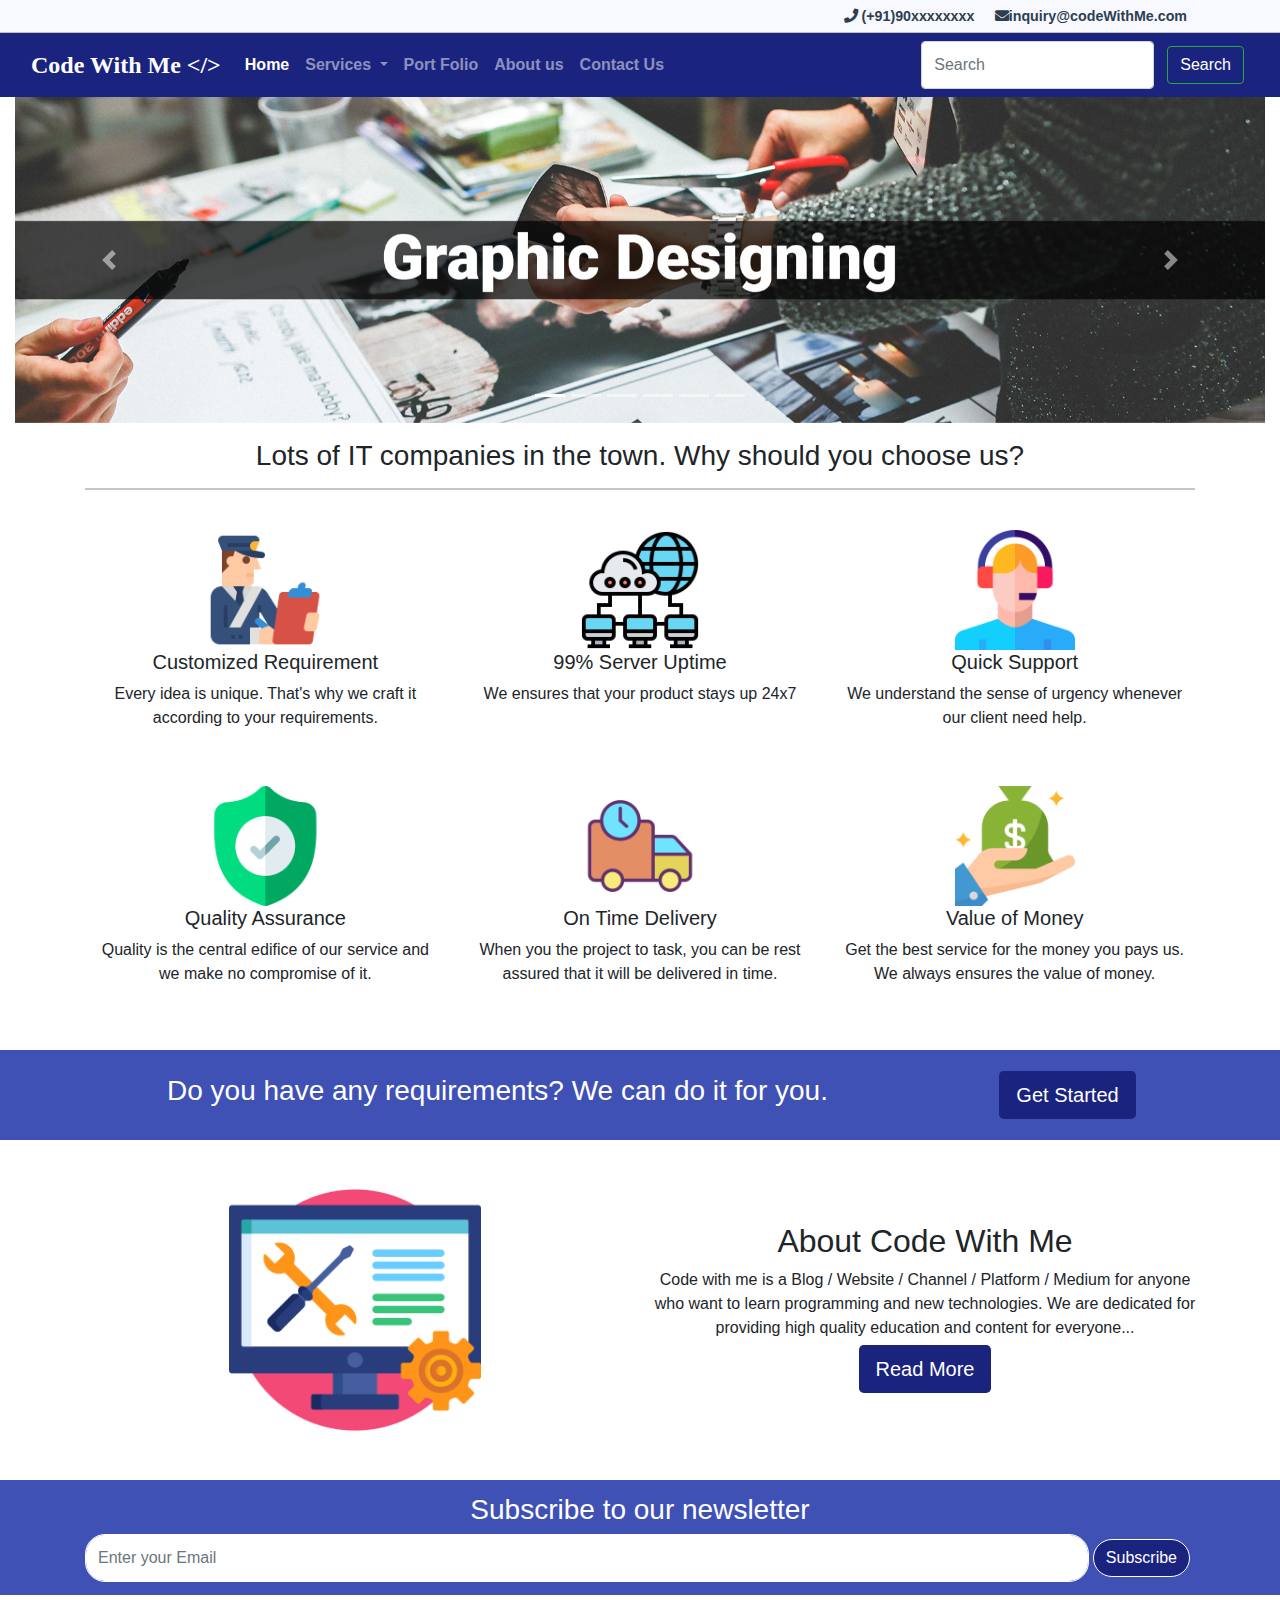
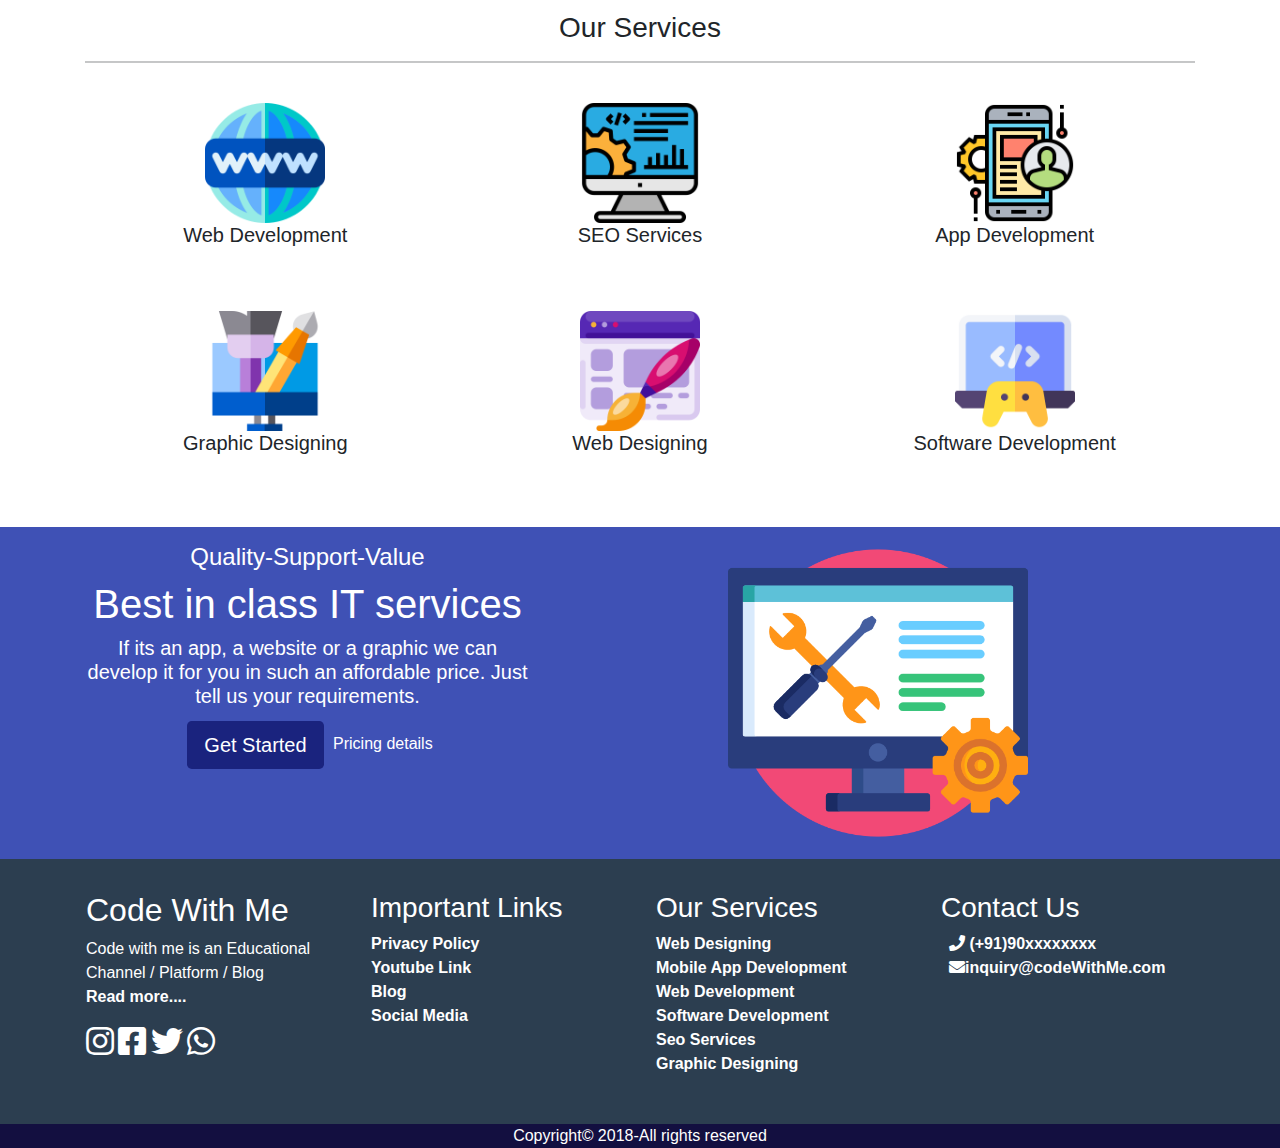
<file: index.html>
<!doctype html>

<!-- colors to be used
     #aaabb8
     #29ecc8
     #29648a
  -->
<html lang="en">
  <head>
    <!-- Required meta tags -->
    <meta charset="utf-8">
    <meta name="viewport" content="width=device-width, initial-scale=1">
    
    <link rel="icon" type="image/png" href="images/programming-code-signs.png">
    <!-- Bootstrap CSS -->
    <link href="bootstrap/bootstrap.min.css", rel="stylesheet" >
    <link href="fontawesome-free-5.15.3-web/css/all.css", rel="stylesheet">
    <link href="css/style.css", rel="stylesheet">
    
    <title>Code With Me</title>
  </head>
  
  <body> 
      <header>
      <div class="p-1" id="topHeader">
       <div class = "container"  >
           <div class = "row ">
               <div class = "col-12  text-end" >
                   <a href="tel:90xxxxxxxx" class="p-2"> <i class="fas fa-phone"></i> (+91)90xxxxxxxx</a>
                   <a href="mailto:inquiry@codeWithMe.com" class="p-2"><i class="fas fa-envelope"></i>inquiry@codeWithMe.com</a>
               </div>
           </div>
       </div>
   </div>
   
       <nav class="navbar navbar-expand-lg navbar-dark " id="bottomHeader">
      <div class="container-fluid">
        <a class="navbar-brand" style="font-size: 1.5rem" href="index.html">Code With Me &lt;/&gt; </a>
        <button class="navbar-toggler" type="button" data-bs-toggle="collapse" data-bs-target="#navbarSupportedContent" aria-controls="navbarSupportedContent" aria-expanded="false" aria-label="Toggle navigation">
          <span class="navbar-toggler-icon"></span>
        </button>
        <div class="collapse navbar-collapse" id="navbarSupportedContent">
          <ul class="navbar-nav me-auto mb-2 mb-lg-0">
            <li class="nav-item">
              <a class="nav-link active" aria-current="page" href="index.html">Home</a>
            </li>
            <li class="nav-item dropdown">
              <a class="nav-link dropdown-toggle" href="#" id="navbarDropdown" role="button" data-bs-toggle="dropdown" aria-expanded="false">
                Services
              </a>
              <ul class="dropdown-menu" aria-labelledby="navbarDropdown">
                <li><a class="dropdown-item" href="web-dev.html">Web Development</a></li>
                <li><a class="dropdown-item" href="web-designing.html">Web Designing</a></li>
                 <li><a class="dropdown-item" href="seo-services.html">Seo Services</a></li>
                <li><a class="dropdown-item" href="app-dev.html">Mobile App Development</a></li>
                <li><a class="dropdown-item" href="software-dev.html">Software Development</a></li>
                <li><hr class="dropdown-divider"></li>
                <li><a class="dropdown-item" href="graphic%20designing.html">Graphic Designing</a></li>
              </ul>
            </li>
             <li class="nav-item">
              <a class="nav-link" href="Portfolio.html">
              Port Folio</a>
            </li>
            <li class="nav-item">
              <a class="nav-link" href="About_us.html">About us</a>
            </li>
            <li class="nav-item">
              <a class="nav-link" href="contact_us.html">Contact Us</a>
            </li>
          </ul>

          <form class="d-flex">
            <input class="form-control me-2" type="search" placeholder="Search" aria-label="Search">
            <button class="btn btn-outline-success" style="color: white" type="submit">Search </button>
          </form>
        </div>
      </div>
    </nav>
  </header>
   
   
<link rel="stylesheet" href="bootstrap.min.css" >

<script src="jquery-3.2.1.slim.min.js"></script>
<script src="popper.min.js"></script>
<script src="bootstrap.min.js"></script>

  
    
   

    <section id="caraousal">
      <div class="container-fluid">
              <div id="carouselExampleIndicators" class="carousel slide" data-ride="carousel">
    <ol class="carousel-indicators">
        <li data-target="#carouselExampleIndicators" data-slide-to="0" class="active"></li>
        <li data-target="#carouselExampleIndicators" data-slide-to="1"></li>
        <li data-target="#carouselExampleIndicators" data-slide-to="2"></li>
        <li data-target="#carouselExampleIndicators" data-slide-to="3"></li>
        <li data-target="#carouselExampleIndicators" data-slide-to="4"></li>
        <li data-target="#carouselExampleIndicators" data-slide-to="5"></li>
    </ol>
    <div class="carousel-inner">
        <div class="carousel-item active">
            <img class="d-block w-100" src="Slideshow/graphic-designing.jpg" alt="First slide">
            <div class="carousel-caption d-none d-md-block">
            </div>
        </div>
        <div class="carousel-item">
            <img class="d-block w-100" src="Slideshow/mobile-development.jpg" alt="Second slide">
        </div>
        <div class="carousel-item">
            <img class="d-block w-100" src="Slideshow/software-development.jpg" alt="Third slide">
        </div>
        <div class="carousel-item">
            <img class="d-block w-100" src="Slideshow/web-designing.jpg" alt="Third slide">
        </div>
        <div class="carousel-item">
            <img class="d-block w-100" src="Slideshow/web-development.jpg" alt="Third slide">
        </div>
        <div class="carousel-item">
            <img class="d-block w-100" src="Slideshow/seo.jpg" alt="Third slide">
        </div>
    </div>
      <a class="carousel-control-prev" href="#carouselExampleIndicators" role="button" data-slide="prev">
        <span class="carousel-control-prev-icon" aria-hidden="true"></span>
        <span class="sr-only">Previous</span>
    </a>
    <a class="carousel-control-next" href="#carouselExampleIndicators" role="button" data-slide="next">
        <span class="carousel-control-next-icon" aria-hidden="true"></span>
        <span class="sr-only">Next</span>
    </a>
</div>
      </div>
  </section>  
    
    <section id="section-b">
        <div class="container">
            <div class="row pt-3">
                <div class="col-md-12 text-center">
                    <h3>
                        Lots of IT companies in the town. Why should you choose us?
                        <hr>
                    </h3>
                </div>
            </div>
            
            <div class="row p-2 pb-3">
                <div class="col-md-4 text-center p-3 ">
                <img class="img-fluid" width="120" src="images/customized.png">
                <h5>Customized Requirement</h5>
                Every idea is unique. That's why we craft it according to your requirements.
                </div>
                <div class="col-md-4 text-center p-3 ">
                <img class="img-fluid" width="120" src="images/server.png">
                <h5>99% Server Uptime</h5>
                We ensures that your product stays up 24x7
                </div>
                <div class="col-md-4 text-center p-3 ">
                <img class="img-fluid" width="120" src="images/call-center-agent.png">
                <h5>Quick Support</h5>
                We understand the sense of urgency whenever our client need help.
                </div> 
            </div>
            
            <div class="row p-2 pb-5">
                <div class="col-md-4 text-center p-3 ">
                <img class="img-fluid" width="120" src="images/quality.png">
                <h5>Quality Assurance</h5>
                Quality is the central edifice of our service and we make no compromise of it.
                </div>
                <div class="col-md-4 text-center p-3 ">
                <img class="img-fluid" width="120" src="images/on-time.png">
                <h5>On Time Delivery</h5>
                When you the project to task, you can be rest assured that it will be delivered in time.
                </div>
                <div class="col-md-4 text-center p-3 ">
                <img class="img-fluid" width="120" src="images/money.png">
                <h5>Value of Money</h5>
                Get the best service for the money you pays us. We always ensures the value of money. 
                </div> 
            </div>
        </div>
    </section>
    
    <section id="section-c">
        <div class="container"> 
        <div class="row align-items-center">
            <div class="col-md-9 p-4 text-center">
                <h3>Do you have any requirements? We can do it for you.</h3>
            </div>
            <div class="col-md-3 text-center">
                <button class="btn btn-lg">Get Started</button>
            </div>
        </div>
        </div>
    </section>
    
    <section id="section-d">
        <div class="container">
            <div class="row pt-3 pb-3 align-items-center">
                <div class="col-md-6 p-1 text-center">
                    <img width="300" class="img-fluid p-4 " src="images/technical-support.png">
                </div>
                <div class="col-md-6 p-1 text-center">
                    <h2>
                        About Code With Me
                    </h2>
                    Code with me is a Blog / Website / Channel / Platform / Medium for anyone who want to learn programming and new technologies.
                    We are dedicated for providing high quality education and content for everyone...
                    <button class="btn btn-lg">Read More</button>
                </div>
            </div>
        </div>
    </section>
    
    <section id="section-e">
       <div class = "container pt-2 pb-2">
           <div class="row">
               <div class="col-12 text-center">
                <h3>Subscribe to our newsletter</h3>
                   <div class="input-group">
                       <input type="email" class="form-control" placeholder="Enter your Email"> 
                       <span class="input-grp-btn">
                           <button class="btn " >Subscribe</button>
                       </span>
                   </div> 
               </div>
           </div>
       </div>
    </section>
    
    <section id="section-f">
        <div class="container">
            <div class="row pt-3">
                <div class="col-md-12 text-center">
                    <h3>
                        Our Services
                        <hr>
                    </h3>
                </div>
            </div>
            
            <div class="row p-2 pb-3">
                <div class="col-md-4 text-center p-3 ">
                <img class="img-fluid" width="120" src="images/world-wide-web.png">
                <h5>Web Development</h5>
                </div>
                <div class="col-md-4 text-center p-3 ">
                <img class="img-fluid" width="120" src="images/seo.png">
                <h5>SEO Services</h5>
                </div>
                <div class="col-md-4 text-center p-3 ">
                <img class="img-fluid" width="120" src="images/mobile-app.png">
                    <h5>App Development</h5>
                </div> 
            </div>
            
            <div class="row p-2 pb-5">
                <div class="col-md-4 text-center p-3 ">
                <img class="img-fluid" width="120" src="images/design.png">
                <h5>Graphic Designing</h5>
                </div>
                <div class="col-md-4 text-center p-3 ">
                <img class="img-fluid" width="120" src="images/web-design.png">
                <h5>Web Designing</h5>
                </div>
                <div class="col-md-4 text-center p-3 ">
                <img class="img-fluid" width="120" src="images/coding.png">
                <h5>Software Development</h5>
                </div> 
            </div>
        </div>
    </section>
    
    <section id="section-a">
        <div class="container">
            <div class="row">
                <div class="col-md-5 p-3 text-center">
                   <h4>
                       Quality-Support-Value
                   </h4>
                    <h1>
                        Best in class IT services
                    </h1>
                    <h5>
                        If its an app, a website or a graphic we can develop it for you in such an affordable price.
                        Just tell us your requirements.
                    </h5>
                        <button class="btn  btn-lg">Get Started</button>
                        <a style="text-decoration: none" href="#">Pricing details</a>
                </div>
                <div class="col-md-7 p-3 text-center">
                    <img class="img-fluid" width="300" src="images/technical-support.png">
                </div>
            </div>
        </div>
    </section> 
    
     
      <footer>
          <div id="topFooter" class="p-md-3 p-1">
              <div class="container">
                  <div class="row">
                      <div class = "col-md-3 p-3"> 
                      <h2>Code With Me</h2>
                      <p>Code with me is an Educational Channel / Platform / Blog <br> <a href="">Read more....</a></p>
                      <i class="fab fa-instagram fa-2x"></i>
                      <i class="fab fa-facebook-square fa-2x"></i>
                      <i class="fab fa-twitter fa-2x"></i>
                          <i class="fab fa-whatsapp fa-2x"></i>
                      </div>
                      <div class = "col-md-3 p-3"> 
                      <h3>Important Links</h3>
                      <p>
                          <a href="#">Privacy Policy</a><br>
                          <a href="#">Youtube Link</a><br>
                          <a href="#">Blog</a><br>
                          <a href="#">Social Media</a>
                      </p>
                      </div>
                      <div class = "col-md-3 p-3"> 
                      <h3>Our Services</h3>
                      <p>
                          <a href="#">Web Designing</a><br>
                          <a href="#">Mobile App Development </a><br>
                          <a href="#">Web Development</a><br>
                          <a href="#">Software Development</a><br>
                          <a href="#">Seo Services</a><br>
                          <a href="#">Graphic Designing</a>
                      </p>
                      </div>
                      <div class = "col-md-3 p-3"> 
                      <h3>Contact Us</h3>
                       <a href="tel:90xxxxxxxx" class="p-2"> <i class="fas fa-phone"></i> (+91)90xxxxxxxx</a><br>
                        <a href="mailto:inquiry@codeWithMe.com" class="p-2"><i class="fas fa-envelope"></i>inquiry@codeWithMe.com</a><br>
                            <div class="map-responsive">
                                <iframe  src="https://www.google.com/maps/embed?pb=!1m18!1m12!1m3!1d3407.5123773468204!2d75.5574977!3d31.344837199999997!2m3!1f0!2f0s!3f0!3m2!1i1024!2i768!4f13.1!3m3!1m2!1s0x391a5a9c00d46e6f%3A0x1df5c0851f0720fe!2sDAV%20Institute%20of%20Engineering%20and%20Technology!5e0!3m2!1sen!2sin!4v1621239276482!5m2!1sen!2sin"></iframe>
                            </div>   
                      </div>
                  </div>
              </div>
          </div>
          
          <div id="bottomFooter" pt-1>
              <div class="row">
                  <div class="col-12">
                      Copyright&#169; 2018-All rights reserved
                  </div>
              </div>
          </div>
      </footer>
      
       
       
    <script src="bootstrap/popper.min.js"></script>
    <script src="bootstrap/bootstrap.min.js"></script>
  </body>
</html>
</file>
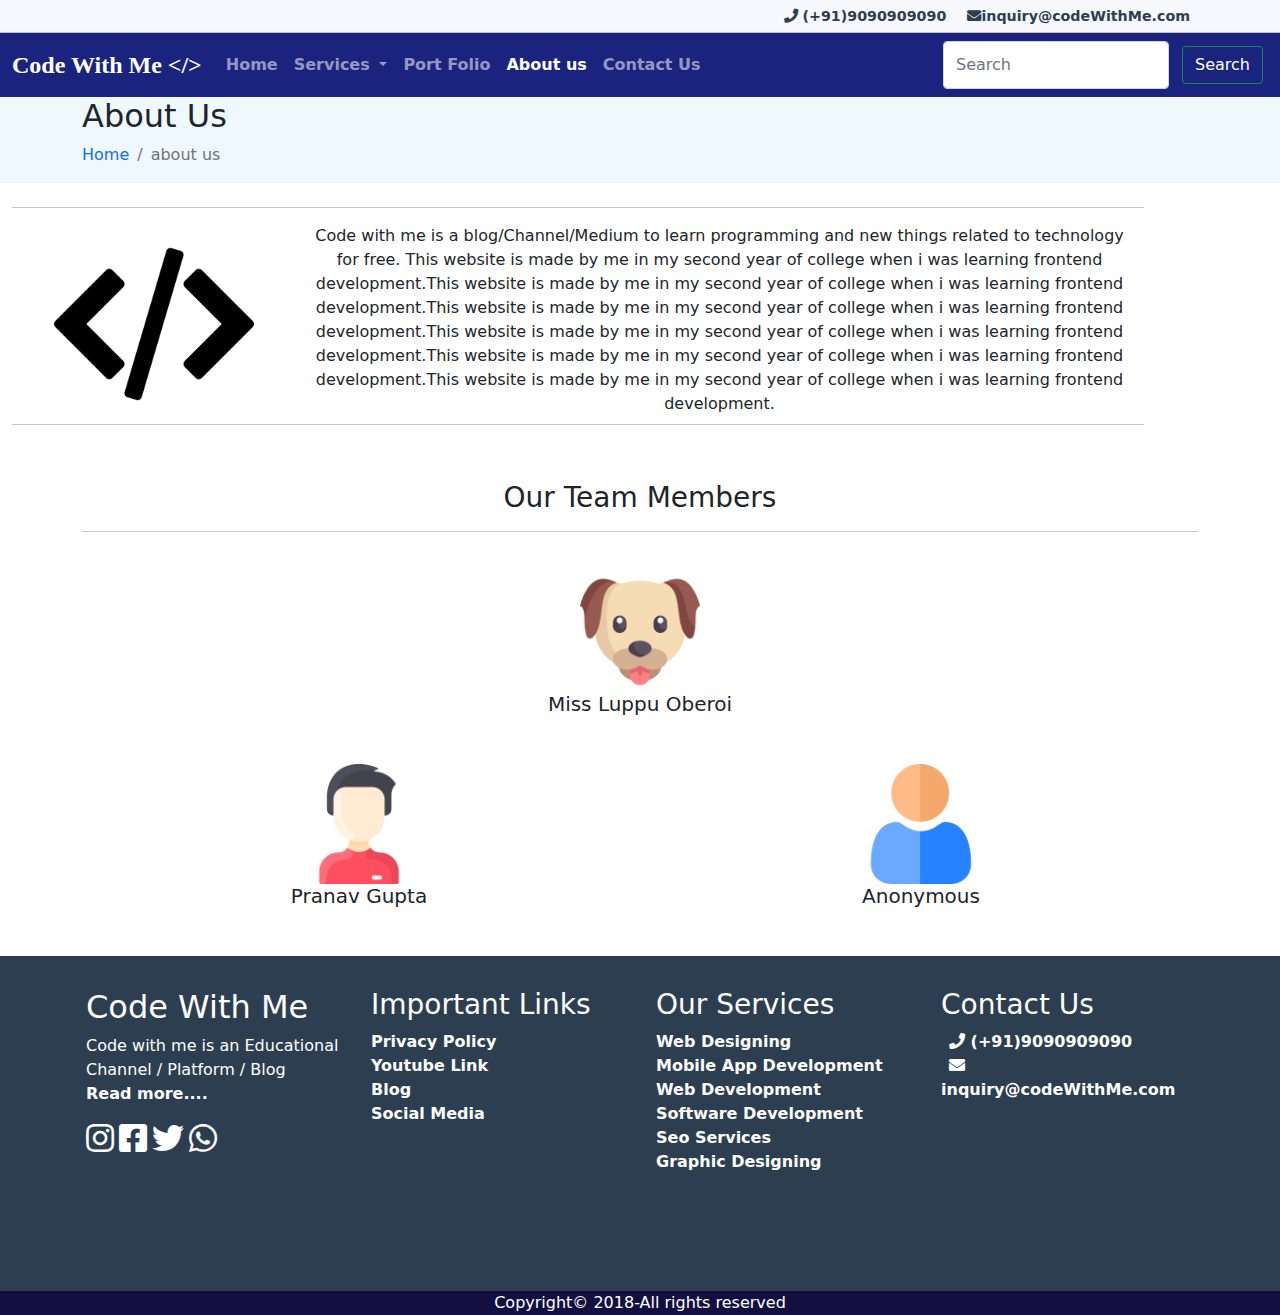
<file: About_us.html>
<!doctype html>
<html lang="en">
  <head>
    <!-- Required meta tags -->
    <meta charset="utf-8">
    <meta name="viewport" content="width=device-width, initial-scale=1">
    
    <link rel="icon" type="image/png" href="images/programming-code-signs.png">

    <!-- Bootstrap CSS -->
    <link href="bootstrap/bootstrap.min.css", rel="stylesheet" >
    <link href="fontawesome-free-5.15.3-web/css/all.css", rel="stylesheet">
    <link href="css/style.css", rel="stylesheet">
    <title>Code With Me-About us</title>
  </head>
  
  <body> 
      <header>
      <div class="p-1" id="topHeader">
       <div class = "container"  >
           <div class = "row ">
               <div class = "col-12  text-end" >
                   <a href="tel:9090909090" class="p-2"> <i class="fas fa-phone"></i> (+91)9090909090</a>
                   <a href="mailto:inquiry@codeWithMe.com" class="p-2"><i class="fas fa-envelope"></i>inquiry@codeWithMe.com</a>
               </div>
           </div>
       </div>
   </div>
   
       <nav class="navbar navbar-expand-lg navbar-dark " id="bottomHeader">
      <div class="container-fluid">
        <a class="navbar-brand" style="font-size: 1.5rem" href="index.html">Code With Me &lt;/&gt; </a>
        <button class="navbar-toggler" type="button" data-bs-toggle="collapse" data-bs-target="#navbarSupportedContent" aria-controls="navbarSupportedContent" aria-expanded="false" aria-label="Toggle navigation">
          <span class="navbar-toggler-icon"></span>
        </button>
        <div class="collapse navbar-collapse" id="navbarSupportedContent">
          <ul class="navbar-nav me-auto mb-2 mb-lg-0">
            <li class="nav-item">
              <a class="nav-link " aria-current="page" href="index.html">Home</a>
            </li>
            <li class="nav-item dropdown">
              <a class="nav-link dropdown-toggle" href="#" id="navbarDropdown" role="button" data-bs-toggle="dropdown" aria-expanded="false">
                Services
              </a>
              <ul class="dropdown-menu" aria-labelledby="navbarDropdown">
                <li><a class="dropdown-item" href="web-dev.html">Web Development</a></li>
                <li><a class="dropdown-item" href="web-designing.html">Web Designing</a></li>
                 <li><a class="dropdown-item" href="seo-services.html">Seo Services</a></li>
                <li><a class="dropdown-item" href="app-dev.html">Mobile App Development</a></li>
                <li><a class="dropdown-item" href="software-dev.html">Software Development</a></li>
                <li><hr class="dropdown-divider"></li>
                <li><a class="dropdown-item" href="graphic%20designing.html">Graphic Designing</a></li>
              </ul>
            </li>
             <li class="nav-item">
              <a class="nav-link " href="Portfolio.html">Port Folio</a>
            </li>
            <li class="nav-item">
              <a class="nav-link active" href="About_us.html">About us</a>
            </li>
            <li class="nav-item">
              <a class="nav-link" href="contact_us.html">Contact Us</a>
            </li>
          </ul>

          <form class="d-flex">
            <input class="form-control me-2" type="search" placeholder="Search" aria-label="Search">
            <button class="btn btn-outline-success" style="color: white" type="submit">Search </button>
          </form>
        </div>
      </div>
    </nav>
</header>
    
    <section id="breadCrumbs-section">
        <div class="container">
            <div class="row">
                <div class="col-md-12">
                    <h2>About Us</h2>
                    <ol class="breadcrumb">
                        <li class="breadcrumb-item"><a style="text-decoration: none"href="index.html">
                            Home
                        </a></li>
                        <li class="breadcrumb-item active">
                          about us  
                        </li>
                    </ol>
                </div>
            </div>
        </div>
    </section>
    
    <section id = about-section>
        <div class="container m-2 p-3">
            <div class="row align-items-center">
               <hr>
                <div class="col-md-3 text-center "> 
                <img class="img-fluid" width="200" src="images/programming-code-signs.png"> 
                </div>
                
                <div class="col-md-9 pb-2 text-center ">
                Code with me is a blog/Channel/Medium
                to learn programming and new things related to technology for free. This website is made by me in my second year of college when i was learning frontend development.This website is made by me in my second year of college when i was learning frontend development.This website is made by me in my second year of college when i was learning frontend development.This website is made by me in my second year of college when i was learning frontend development.This website is made by me in my second year of college when i was learning frontend development.This website is made by me in my second year of college when i was learning frontend development.
                </div>
                <hr>
            </div>
        </div>
    </section>
    
    <section id="section-team-members">
        <div class="container">
            <div class="row pt-3 align-items-center">
                <div class="col-md-12 text-center">
                    <h3>
                        Our Team Members
                        <hr>
                    </h3>
                </div>
            </div>
            
            <div class="row p-2 pb-3">
                <div class="col-md-12 text-center p-3 ">
                <img class="img-fluid" width="120" src="images/dog.png">
                <h5>Miss Luppu Oberoi</h5>
                </div> 
            </div>
            <div class="row p-2 pb-3">
                <div class="col-md-6 pb-4 text-center p3">
                    <img class="img-fluid" width="120" src="images/man.png">
                    <h5>Pranav Gupta</h5>
                </div>
                <div class="col-md-6 pb-2 text-center p3">
                    <img class="img-fluid" width="120" src="images/user.png">
                    <h5>Anonymous</h5>
                </div>
            </div>
            
        </div>
    </section>
     
      <footer>
          <div id="topFooter" class="p-md-3 p-1">
              <div class="container">
                  <div class="row">
                      <div class = "col-md-3 p-3"> 
                      <h2>Code With Me</h2>
                      <p>Code with me is an Educational Channel / Platform / Blog <br> <a href="">Read more....</a></p>
                      <i class="fab fa-instagram fa-2x"></i>
                      <i class="fab fa-facebook-square fa-2x"></i>
                      <i class="fab fa-twitter fa-2x"></i>
                          <i class="fab fa-whatsapp fa-2x"></i>
                      </div>
                      <div class = "col-md-3 p-3"> 
                      <h3>Important Links</h3>
                      <p>
                          <a href="#">Privacy Policy</a><br>
                          <a href="#">Youtube Link</a><br>
                          <a href="#">Blog</a><br>
                          <a href="#">Social Media</a>
                      </p>
                      </div>
                      <div class = "col-md-3 p-3"> 
                      <h3>Our Services</h3>
                      <p>
                          <a href="#">Web Designing</a><br>
                          <a href="#">Mobile App Development </a><br>
                          <a href="#">Web Development</a><br>
                          <a href="#">Software Development</a><br>
                          <a href="#">Seo Services</a><br>
                          <a href="#">Graphic Designing</a>
                      </p>
                      </div>
                      <div class = "col-md-3 p-3"> 
                      <h3>Contact Us</h3>
                       <a href="tel:9090909090" class="p-2"> <i class="fas fa-phone"></i> (+91)9090909090</a><br>
                        <a href="mailto:inquiry@codeWithMe.com" class="p-2"><i class="fas fa-envelope"></i>inquiry@codeWithMe.com</a><br>
                        <div class="embed-responsive embed-responsive-16by9">
                             <iframe class="embed-responsive-item" src="https://www.google.com/maps/embed?pb=!1m18!1m12!1m3!1d3407.5123773468204!2d75.5574977!3d31.344837199999997!2m3!1f0!2f0!3f0!3m2!1i1024!2i768!4f13.1!3m3!1m2!1s0x391a5a9c00d46e6f%3A0x1df5c0851f0720fe!2sDAV%20Institute%20of%20Engineering%20and%20Technology!5e0!3m2!1sen!2sin!4v1621239276482!5m2!1sen!2sin"></iframe>
                        </div>
                      </div>
                  </div>
              </div>
          </div>
          
          <div id="bottomFooter" pt-1>
              <div class="row">
                  <div class="col-12">
                      Copyright&#169; 2018-All rights reserved
                  </div>
              </div>
          </div>
      </footer>
       
       
       
    <script src="bootstrap/popper.min.js"></script>
    <script src="bootstrap/bootstrap.min.js"></script>
  </body>
</html>
</file>
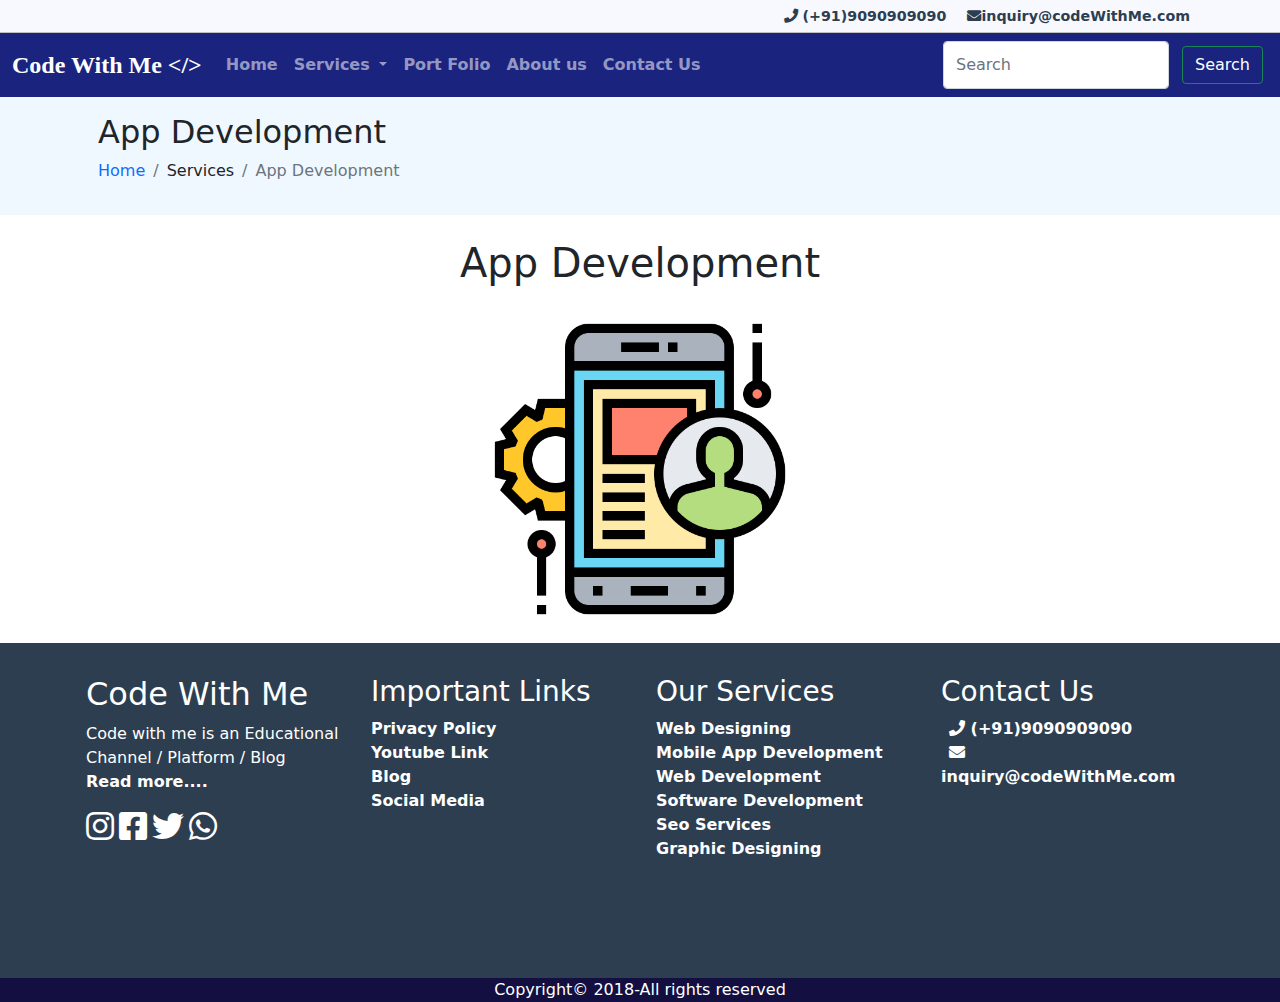
<file: app-dev.html>
<!doctype html>
<html lang="en">
  <head>
    <!-- Required meta tags -->
    <meta charset="utf-8">
    <meta name="viewport" content="width=device-width, initial-scale=1">
    
    <link rel="icon" type="image/png" href="images/programming-code-signs.png">

    <!-- Bootstrap CSS -->
    <link href="bootstrap/bootstrap.min.css", rel="stylesheet" >
    <link href="fontawesome-free-5.15.3-web/css/all.css", rel="stylesheet">
    <link href="css/style.css", rel="stylesheet">
    <title>Code With Me-App Development</title>
  </head>
  
  <body> 
      <header>
      <div class="p-1" id="topHeader">
       <div class = "container"  >
           <div class = "row ">
               <div class = "col-12  text-end" >
                   <a href="tel:9090909090" class="p-2"> <i class="fas fa-phone"></i> (+91)9090909090</a>
                   <a href="mailto:inquiry@codeWithMe.com" class="p-2"><i class="fas fa-envelope"></i>inquiry@codeWithMe.com</a>
               </div>
           </div>
       </div>
   </div>
   
       <nav class="navbar navbar-expand-lg navbar-dark " id="bottomHeader">
      <div class="container-fluid">
        <a class="navbar-brand" style="font-size: 1.5rem" href="index.html">Code With Me &lt;/&gt; </a>
        <button class="navbar-toggler" type="button" data-bs-toggle="collapse" data-bs-target="#navbarSupportedContent" aria-controls="navbarSupportedContent" aria-expanded="false" aria-label="Toggle navigation">
          <span class="navbar-toggler-icon"></span>
        </button>
        <div class="collapse navbar-collapse" id="navbarSupportedContent">
          <ul class="navbar-nav me-auto mb-2 mb-lg-0">
            <li class="nav-item">
              <a class="nav-link " aria-current="page" href="index.html">Home</a>
            </li>
            <li class="nav-item dropdown">
              <a class="nav-link dropdown-toggle" href="#" id="navbarDropdown" role="button" data-bs-toggle="dropdown" aria-expanded="false">
                Services
              </a>
              <ul class="dropdown-menu" aria-labelledby="navbarDropdown">
                <li><a class="dropdown-item" href="web-dev.html">Web Development</a></li>
                <li><a class="dropdown-item" href="web-designing.html">Web Designing</a></li>
                 <li><a class="dropdown-item" href="seo-services.html">Seo Services</a></li>
                <li><a class="dropdown-item active" href="app-dev.html">Mobile App Development</a></li>
                <li><a class="dropdown-item" href="software-dev.html">Software Development</a></li>
                <li><hr class="dropdown-divider"></li>
                <li><a class="dropdown-item" href="graphic%20designing.html">Graphic Designing</a></li>
              </ul>
            </li>
             <li class="nav-item">
              <a class="nav-link " href="Portfolio.html">Port Folio</a>
            </li>
            <li class="nav-item">
              <a class="nav-link " href="About_us.html">About us</a>
            </li>
            <li class="nav-item">
              <a class="nav-link" href="contact_us.html">Contact Us</a>
            </li>
          </ul>

          <form class="d-flex">
            <input class="form-control me-2" type="search" placeholder="Search" aria-label="Search">
            <button class="btn btn-outline-success" style="color: white" type="submit">Search </button>
          </form>
        </div>
      </div>
    </nav>
</header>
    
    <section id="breadCrumbs-section">
        <div class="container">
            <div class="row p-3">
                <div class="col-md-12">
                    <h2>App Development</h2>
                    <ol class="breadcrumb">
                        <li class="breadcrumb-item"><a style="text-decoration: none"href="index.html">
                            Home
                        </a></li>
                        <li class="breadcrumb-item ">
                          Services 
                        </li>
                        <li class="breadcrumb-item active">
                          App Development
                        </li>
                    </ol>
                </div>
            </div>
        </div>
    </section>
    
    <section id="temporary">
           <div class="container">
               <div class="row p-2">
                   <div class="col-md-12 pb-3 pt-3 text-center">
                       <h1>App Development</h1>
                       <br>
                       <img height="300"  src="images/mobile-app.png">
                   </div>
               </div>
           </div>
       </section>
     
      <footer>
          <div id="topFooter" class="p-md-3 p-1">
              <div class="container">
                  <div class="row">
                      <div class = "col-md-3 p-3"> 
                      <h2>Code With Me</h2>
                      <p>Code with me is an Educational Channel / Platform / Blog <br> <a href="">Read more....</a></p>
                      <i class="fab fa-instagram fa-2x"></i>
                      <i class="fab fa-facebook-square fa-2x"></i>
                      <i class="fab fa-twitter fa-2x"></i>
                          <i class="fab fa-whatsapp fa-2x"></i>
                      </div>
                      <div class = "col-md-3 p-3"> 
                      <h3>Important Links</h3>
                      <p>
                          <a href="#">Privacy Policy</a><br>
                          <a href="#">Youtube Link</a><br>
                          <a href="#">Blog</a><br>
                          <a href="#">Social Media</a>
                      </p>
                      </div>
                      <div class = "col-md-3 p-3"> 
                      <h3>Our Services</h3>
                      <p>
                          <a href="#">Web Designing</a><br>
                          <a href="#">Mobile App Development </a><br>
                          <a href="#">Web Development</a><br>
                          <a href="#">Software Development</a><br>
                          <a href="#">Seo Services</a><br>
                          <a href="#">Graphic Designing</a>
                      </p>
                      </div>
                      <div class = "col-md-3 p-3"> 
                      <h3>Contact Us</h3>
                       <a href="tel:9090909090" class="p-2"> <i class="fas fa-phone"></i> (+91)9090909090</a><br>
                        <a href="mailto:inquiry@codeWithMe.com" class="p-2"><i class="fas fa-envelope"></i>inquiry@codeWithMe.com</a><br>
                        <div class="embed-responsive embed-responsive-16by9">
                             <iframe class="embed-responsive-item" src="https://www.google.com/maps/embed?pb=!1m18!1m12!1m3!1d3407.5123773468204!2d75.5574977!3d31.344837199999997!2m3!1f0!2f0!3f0!3m2!1i1024!2i768!4f13.1!3m3!1m2!1s0x391a5a9c00d46e6f%3A0x1df5c0851f0720fe!2sDAV%20Institute%20of%20Engineering%20and%20Technology!5e0!3m2!1sen!2sin!4v1621239276482!5m2!1sen!2sin"></iframe>
                        </div>
                      </div>
                  </div>
              </div>
          </div>
          
          <div id="bottomFooter" pt-1>
              <div class="row">
                  <div class="col-12">
                      Copyright&#169; 2018-All rights reserved
                  </div>
              </div>
          </div>
      </footer>
       
       
       
    <script src="bootstrap/popper.min.js"></script>
    <script src="bootstrap/bootstrap.min.js"></script>
  </body>
</html>
</file>
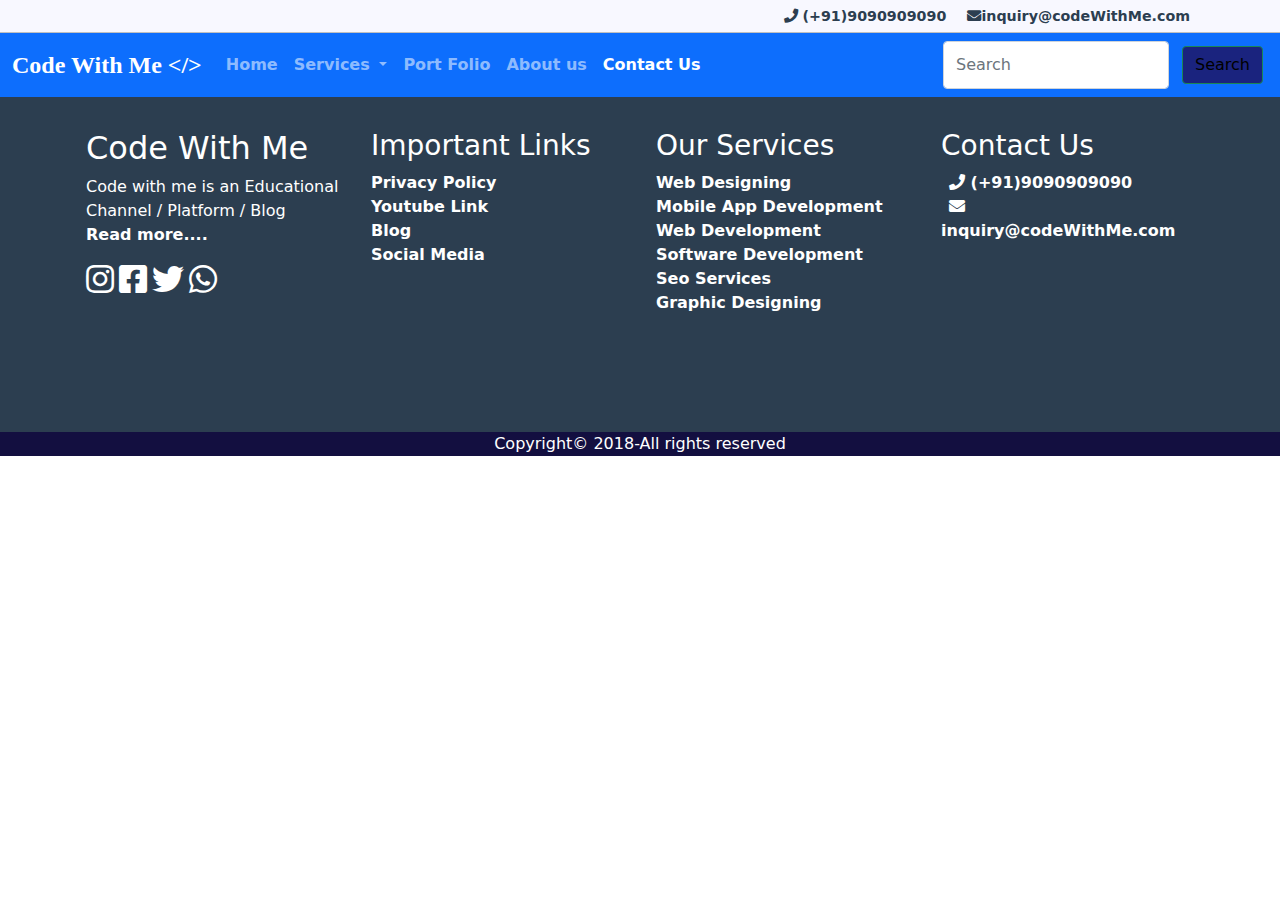
<file: contact_us.html>
<!doctype html>
<html lang="en">
  <head>
    <!-- Required meta tags -->
    <meta charset="utf-8">
    <meta name="viewport" content="width=device-width, initial-scale=1">

    <!-- Bootstrap CSS -->
    <link href="bootstrap/bootstrap.min.css", rel="stylesheet" >
    <link href="fontawesome-free-5.15.3-web/css/all.css", rel="stylesheet">
    <link href="css/style.css", rel="stylesheet">
    <title>Code With Me-Contact Us</title>
  </head>
  
  <body> 
      <header>
      <div class="p-1" id="topHeader">
       <div class = "container"  >
           <div class = "row ">
               <div class = "col-12  text-end" >
                   <a href="tel:9090909090" class="p-2"> <i class="fas fa-phone"></i> (+91)9090909090</a>
                   <a href="mailto:inquiry@codeWithMe.com" class="p-2"><i class="fas fa-envelope"></i>inquiry@codeWithMe.com</a>
               </div>
           </div>
       </div>
   </div>
   
       <nav class="navbar navbar-expand-lg navbar-dark bg-primary" id="bottomHeader">
      <div class="container-fluid">
        <a class="navbar-brand" style="font-size: 1.5rem" href="index.html">Code With Me &lt;/&gt; </a>
        <button class="navbar-toggler" type="button" data-bs-toggle="collapse" data-bs-target="#navbarSupportedContent" aria-controls="navbarSupportedContent" aria-expanded="false" aria-label="Toggle navigation">
          <span class="navbar-toggler-icon"></span>
        </button>
        <div class="collapse navbar-collapse" id="navbarSupportedContent">
          <ul class="navbar-nav me-auto mb-2 mb-lg-0">
            <li class="nav-item">
              <a class="nav-link " aria-current="page" href="index.html">Home</a>
            </li>
            <li class="nav-item dropdown">
              <a class="nav-link dropdown-toggle" href="#" id="navbarDropdown" role="button" data-bs-toggle="dropdown" aria-expanded="false">
                Services
              </a>
              <ul class="dropdown-menu" aria-labelledby="navbarDropdown">
                <li><a class="dropdown-item" href="#">Web Development</a></li>
                <li><a class="dropdown-item" href="#">Web Designing</a></li>
                 <li><a class="dropdown-item" href="#">Seo Services</a></li>
                <li><a class="dropdown-item" href="#">Mobile App Development</a></li>
                <li><a class="dropdown-item" href="#">Software Development</a></li>
                <li><hr class="dropdown-divider"></li>
                <li><a class="dropdown-item" href="#">Graphic Designing</a></li>
              </ul>
            </li>
             <li class="nav-item">
              <a class="nav-link " href="Portfolio.html">Port Folio</a>
            </li>
            <li class="nav-item">
              <a class="nav-link " href="About_us.html">About us</a>
            </li>
            <li class="nav-item">
              <a class="nav-link active" href="contact_us.html">Contact Us</a>
            </li>
          </ul>

          <form class="d-flex">
            <input class="form-control me-2" type="search" placeholder="Search" aria-label="Search">
            <button class="btn btn-outline-success" style="color: black" type="submit">Search </button>
          </form>
        </div>
      </div>
    </nav>
  </header>
     
     <footer>
          <div id="topFooter" class="p-md-3 p-1">
              <div class="container">
                  <div class="row">
                      <div class = "col-md-3 p-3"> 
                      <h2>Code With Me</h2>
                      <p>Code with me is an Educational Channel / Platform / Blog <br> <a href="">Read more....</a></p>
                      <i class="fab fa-instagram fa-2x"></i>
                      <i class="fab fa-facebook-square fa-2x"></i>
                      <i class="fab fa-twitter fa-2x"></i>
                          <i class="fab fa-whatsapp fa-2x"></i>
                      </div>
                      <div class = "col-md-3 p-3"> 
                      <h3>Important Links</h3>
                      <p>
                          <a href="#">Privacy Policy</a><br>
                          <a href="#">Youtube Link</a><br>
                          <a href="#">Blog</a><br>
                          <a href="#">Social Media</a>
                      </p>
                      </div>
                      <div class = "col-md-3 p-3"> 
                      <h3>Our Services</h3>
                      <p>
                          <a href="#">Web Designing</a><br>
                          <a href="#">Mobile App Development </a><br>
                          <a href="#">Web Development</a><br>
                          <a href="#">Software Development</a><br>
                          <a href="#">Seo Services</a><br>
                          <a href="#">Graphic Designing</a>
                      </p>
                      </div>
                      <div class = "col-md-3 p-3"> 
                      <h3>Contact Us</h3>
                       <a href="tel:9090909090" class="p-2"> <i class="fas fa-phone"></i> (+91)9090909090</a><br>
                        <a href="mailto:inquiry@codeWithMe.com" class="p-2"><i class="fas fa-envelope"></i>inquiry@codeWithMe.com</a><br>
                        <div class="embed-responsive embed-responsive-16by9">
                             <iframe class="embed-responsive-item" src="https://www.google.com/maps/embed?pb=!1m18!1m12!1m3!1d3407.5123773468204!2d75.5574977!3d31.344837199999997!2m3!1f0!2f0!3f0!3m2!1i1024!2i768!4f13.1!3m3!1m2!1s0x391a5a9c00d46e6f%3A0x1df5c0851f0720fe!2sDAV%20Institute%20of%20Engineering%20and%20Technology!5e0!3m2!1sen!2sin!4v1621239276482!5m2!1sen!2sin"></iframe>
                        </div>
                      </div>
                  </div>
              </div>
          </div>
          
          <div id="bottomFooter" pt-1>
              <div class="row">
                  <div class="col-12">
                      Copyright&#169; 2018-All rights reserved
                  </div>
              </div>
          </div>
      </footer>
       
       
       
    <script src="bootstrap/popper.min.js"></script>
    <script src="bootstrap/bootstrap.min.js"></script>
  </body>
</html>
</file>
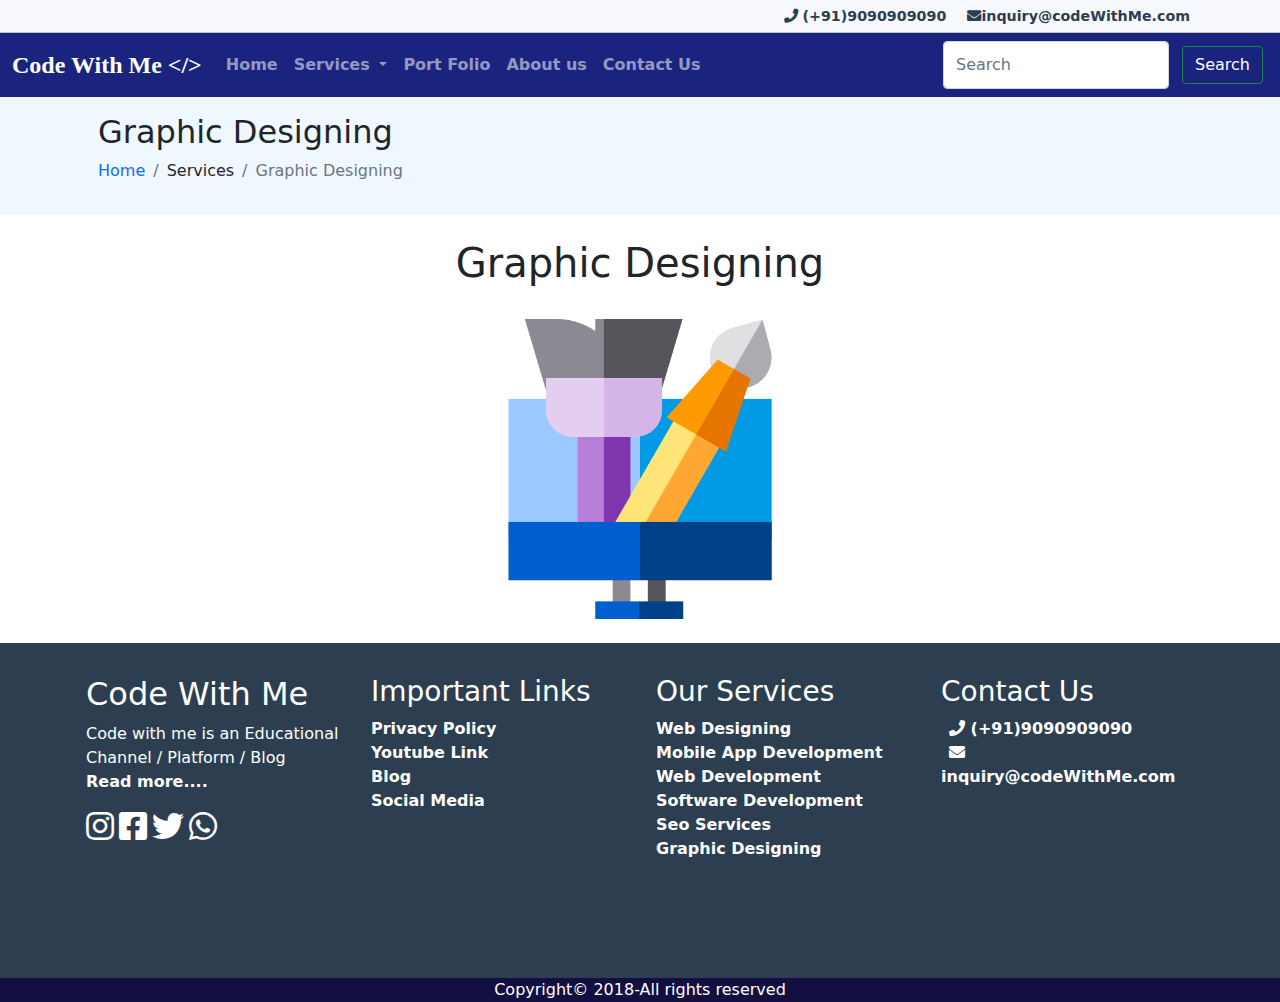
<file: graphic designing.html>
<!doctype html>
<html lang="en">
  <head>
    <!-- Required meta tags -->
    <meta charset="utf-8">
    <meta name="viewport" content="width=device-width, initial-scale=1">
    
    <link rel="icon" type="image/png" href="images/programming-code-signs.png">

    <!-- Bootstrap CSS -->
    <link href="bootstrap/bootstrap.min.css", rel="stylesheet" >
    <link href="fontawesome-free-5.15.3-web/css/all.css", rel="stylesheet">
    <link href="css/style.css", rel="stylesheet">
    <title>Code With Me-Graphic Designing</title>
  </head>
  
  <body> 
      <header>
      <div class="p-1" id="topHeader">
       <div class = "container"  >
           <div class = "row ">
               <div class = "col-12  text-end" >
                   <a href="tel:9090909090" class="p-2"> <i class="fas fa-phone"></i> (+91)9090909090</a>
                   <a href="mailto:inquiry@codeWithMe.com" class="p-2"><i class="fas fa-envelope"></i>inquiry@codeWithMe.com</a>
               </div>
           </div>
       </div>
   </div>
   
       <nav class="navbar navbar-expand-lg navbar-dark " id="bottomHeader">
      <div class="container-fluid">
        <a class="navbar-brand" style="font-size: 1.5rem" href="index.html">Code With Me &lt;/&gt; </a>
        <button class="navbar-toggler" type="button" data-bs-toggle="collapse" data-bs-target="#navbarSupportedContent" aria-controls="navbarSupportedContent" aria-expanded="false" aria-label="Toggle navigation">
          <span class="navbar-toggler-icon"></span>
        </button>
        <div class="collapse navbar-collapse" id="navbarSupportedContent">
          <ul class="navbar-nav me-auto mb-2 mb-lg-0">
            <li class="nav-item">
              <a class="nav-link " aria-current="page" href="index.html">Home</a>
            </li>
            <li class="nav-item dropdown">
              <a class="nav-link dropdown-toggle" href="#" id="navbarDropdown" role="button" data-bs-toggle="dropdown" aria-expanded="false">
                Services
              </a>
              <ul class="dropdown-menu" aria-labelledby="navbarDropdown">
                <li><a class="dropdown-item" href="web-dev.html">Web Development</a></li>
                <li><a class="dropdown-item" href="web-designing.html">Web Designing</a></li>
                 <li><a class="dropdown-item" href="seo-services.html">Seo Services</a></li>
                <li><a class="dropdown-item" href="app-dev.html">Mobile App Development</a></li>
                <li><a class="dropdown-item" href="software-dev.html">Software Development</a></li>
                <li><hr class="dropdown-divider"></li>
                <li><a class="dropdown-item active" href="graphic%20designing.html">Graphic Designing</a></li>
              </ul>
            </li>
             <li class="nav-item">
              <a class="nav-link " href="Portfolio.html">Port Folio</a>
            </li>
            <li class="nav-item">
              <a class="nav-link " href="About_us.html">About us</a>
            </li>
            <li class="nav-item">
              <a class="nav-link" href="contact_us.html">Contact Us</a>
            </li>
          </ul>

          <form class="d-flex">
            <input class="form-control me-2" type="search" placeholder="Search" aria-label="Search">
            <button class="btn btn-outline-success" style="color: white" type="submit">Search </button>
          </form>
        </div>
      </div>
    </nav>
</header>
    
    <section id="breadCrumbs-section">
        <div class="container">
            <div class="row p-3">
                <div class="col-md-12">
                    <h2>Graphic Designing</h2>
                    <ol class="breadcrumb">
                        <li class="breadcrumb-item"><a style="text-decoration: none"href="index.html">
                            Home
                        </a></li>
                        <li class="breadcrumb-item ">
                          Services 
                        </li>
                        <li class="breadcrumb-item active">
                          Graphic Designing
                        </li>
                    </ol>
                </div>
            </div>
        </div>
    </section>
    
    <section id="temporary">
           <div class="container">
               <div class="row p-2">
                   <div class="col-md-12 pb-3 pt-3 text-center">
                       <h1>Graphic Designing</h1>
                       <br>
                       <img height="300"  src="images/design.png">
                   </div>
               </div>
           </div>
       </section>
     
      <footer>
          <div id="topFooter" class="p-md-3 p-1">
              <div class="container">
                  <div class="row">
                      <div class = "col-md-3 p-3"> 
                      <h2>Code With Me</h2>
                      <p>Code with me is an Educational Channel / Platform / Blog <br> <a href="">Read more....</a></p>
                      <i class="fab fa-instagram fa-2x"></i>
                      <i class="fab fa-facebook-square fa-2x"></i>
                      <i class="fab fa-twitter fa-2x"></i>
                          <i class="fab fa-whatsapp fa-2x"></i>
                      </div>
                      <div class = "col-md-3 p-3"> 
                      <h3>Important Links</h3>
                      <p>
                          <a href="#">Privacy Policy</a><br>
                          <a href="#">Youtube Link</a><br>
                          <a href="#">Blog</a><br>
                          <a href="#">Social Media</a>
                      </p>
                      </div>
                      <div class = "col-md-3 p-3"> 
                      <h3>Our Services</h3>
                      <p>
                          <a href="#">Web Designing</a><br>
                          <a href="#">Mobile App Development </a><br>
                          <a href="#">Web Development</a><br>
                          <a href="#">Software Development</a><br>
                          <a href="#">Seo Services</a><br>
                          <a href="#">Graphic Designing</a>
                      </p>
                      </div>
                      <div class = "col-md-3 p-3"> 
                      <h3>Contact Us</h3>
                       <a href="tel:9090909090" class="p-2"> <i class="fas fa-phone"></i> (+91)9090909090</a><br>
                        <a href="mailto:inquiry@codeWithMe.com" class="p-2"><i class="fas fa-envelope"></i>inquiry@codeWithMe.com</a><br>
                        <div class="embed-responsive embed-responsive-16by9">
                             <iframe class="embed-responsive-item" src="https://www.google.com/maps/embed?pb=!1m18!1m12!1m3!1d3407.5123773468204!2d75.5574977!3d31.344837199999997!2m3!1f0!2f0!3f0!3m2!1i1024!2i768!4f13.1!3m3!1m2!1s0x391a5a9c00d46e6f%3A0x1df5c0851f0720fe!2sDAV%20Institute%20of%20Engineering%20and%20Technology!5e0!3m2!1sen!2sin!4v1621239276482!5m2!1sen!2sin"></iframe>
                        </div>
                      </div>
                  </div>
              </div>
          </div>
          
          <div id="bottomFooter" pt-1>
              <div class="row">
                  <div class="col-12">
                      Copyright&#169; 2018-All rights reserved
                  </div>
              </div>
          </div>
      </footer>
       
       
       
    <script src="bootstrap/popper.min.js"></script>
    <script src="bootstrap/bootstrap.min.js"></script>
  </body>
</html>
</file>
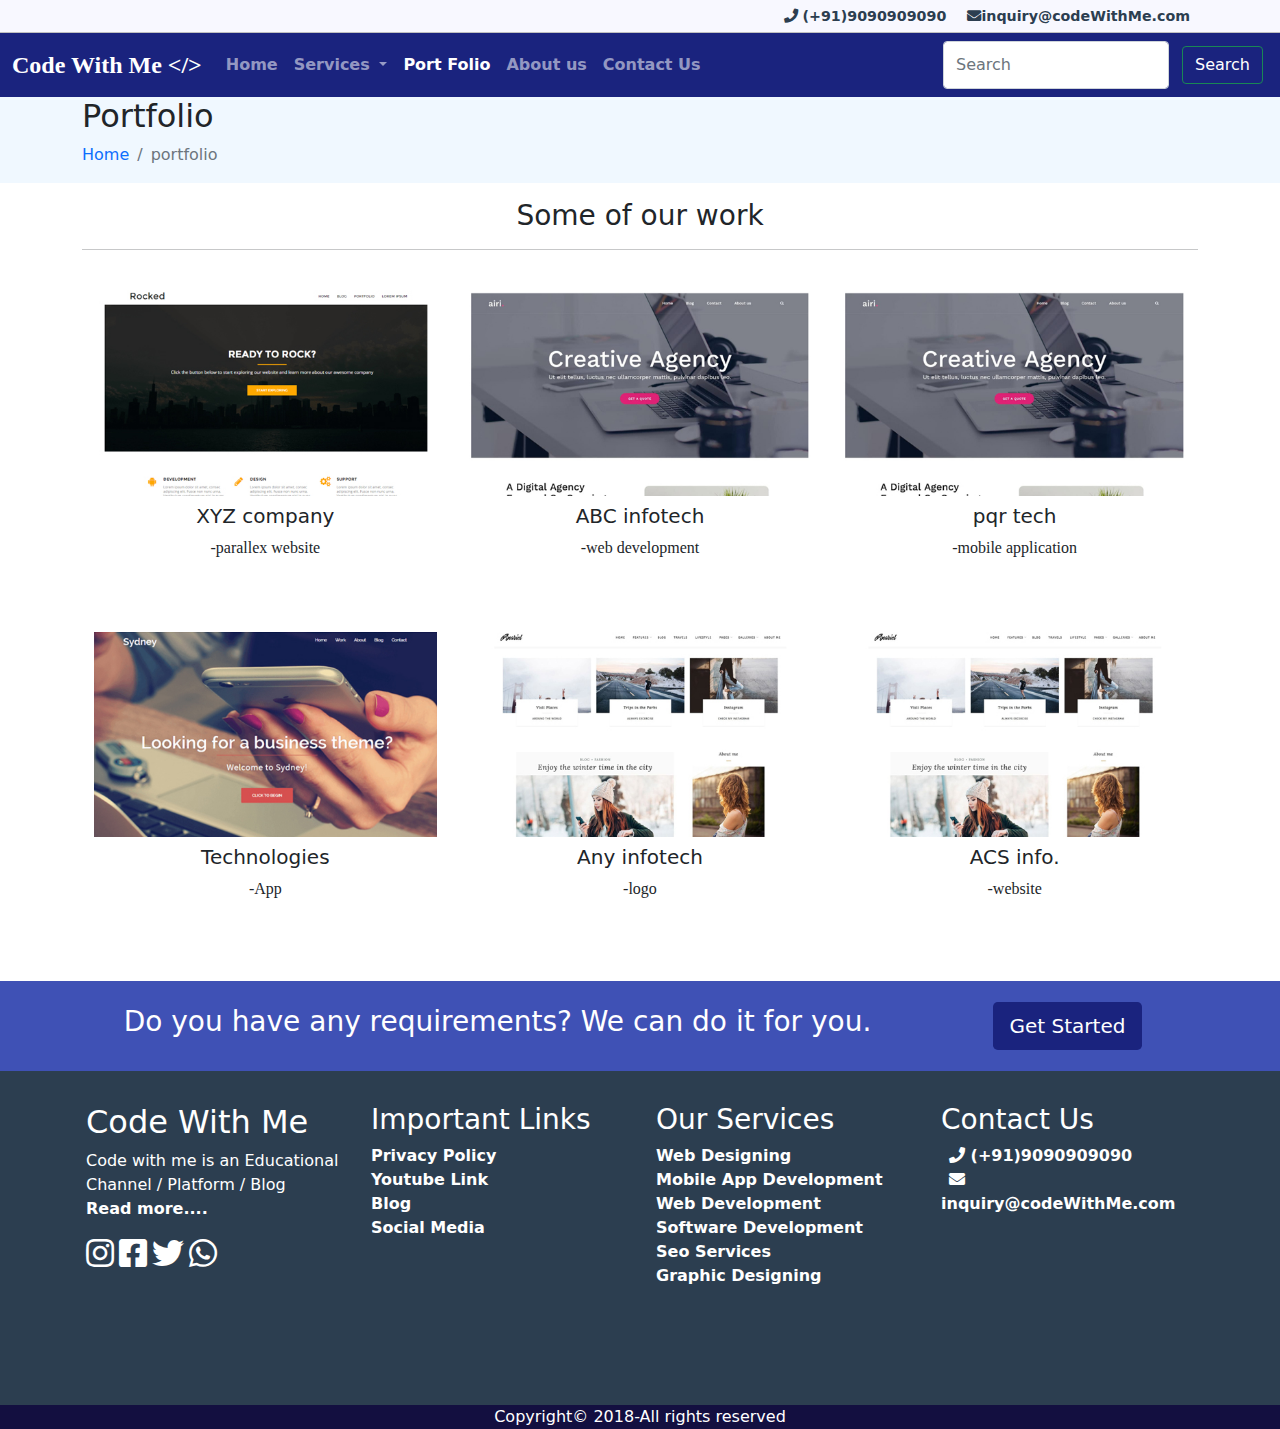
<file: Portfolio.html>
<!doctype html>
<html lang="en">
  <head>
    <!-- Required meta tags -->
    <meta charset="utf-8">
    <meta name="viewport" content="width=device-width, initial-scale=1">
    
    <link rel="icon" type="image/png" href="images/programming-code-signs.png">
    <!-- Bootstrap CSS -->
    <link href="bootstrap/bootstrap.min.css", rel="stylesheet" >
    <link href="fontawesome-free-5.15.3-web/css/all.css", rel="stylesheet">
    <link href="css/style.css", rel="stylesheet">
    <title>Code With Me-Portfolio</title>
  </head>
  
  <body> 
      <header>
      <div class="p-1" id="topHeader">
       <div class = "container"  >
           <div class = "row ">
               <div class = "col-12  text-end" >
                   <a href="tel:9090909090" class="p-2"> <i class="fas fa-phone"></i> (+91)9090909090</a>
                   <a href="mailto:inquiry@codeWithMe.com" class="p-2"><i class="fas fa-envelope"></i>inquiry@codeWithMe.com</a>
               </div>
           </div>
       </div>
   </div>
   
       <nav class="navbar navbar-expand-lg navbar-dark" id="bottomHeader">
      <div class="container-fluid">
        <a class="navbar-brand" style="font-size: 1.5rem" href="index.html">Code With Me &lt;/&gt; </a>
        <button class="navbar-toggler" type="button" data-bs-toggle="collapse" data-bs-target="#navbarSupportedContent" aria-controls="navbarSupportedContent" aria-expanded="false" aria-label="Toggle navigation">
          <span class="navbar-toggler-icon"></span>
        </button>
        <div class="collapse navbar-collapse" id="navbarSupportedContent">
          <ul class="navbar-nav me-auto mb-2 mb-lg-0">
            <li class="nav-item">
              <a class="nav-link " aria-current="page" href="index.html">Home</a>
            </li>
            <li class="nav-item dropdown">
              <a class="nav-link dropdown-toggle" href="#" id="navbarDropdown" role="button" data-bs-toggle="dropdown" aria-expanded="false">
                Services
              </a>
              <ul class="dropdown-menu" aria-labelledby="navbarDropdown">
                <li><a class="dropdown-item" href="web-dev.html">Web Development</a></li>
                <li><a class="dropdown-item" href="web-designing.html">Web Designing</a></li>
                 <li><a class="dropdown-item" href="seo-services.html">Seo Services</a></li>
                <li><a class="dropdown-item" href="app-dev.html">Mobile App Development</a></li>
                <li><a class="dropdown-item" href="software-dev.html">Software Development</a></li>
                <li><hr class="dropdown-divider"></li>
                <li><a class="dropdown-item" href="graphic%20designing.html">Graphic Designing</a></li>
              </ul>
            </li>
             <li class="nav-item">
              <a class="nav-link active" href="Portfolio.html">Port Folio</a>
            </li>
            <li class="nav-item">
              <a class="nav-link" href="About_us.html">About us</a>
            </li>
            <li class="nav-item">
              <a class="nav-link" href="contact_us.html">Contact Us</a>
            </li>
          </ul>

          <form class="d-flex">
            <input class="form-control me-2" type="search" placeholder="Search" aria-label="Search">
            <button class="btn btn-outline-success" style="color: white" type="submit">Search </button>
          </form>
        </div>
      </div>
    </nav>
  </header>
    
     <section id="breadCrumbs-section">
       
        <div class="container">
            <div class="row">
                <div class="col-md-12">
                    <h2>Portfolio</h2>
                    <ol class="breadcrumb">
                        <li class="breadcrumb-item"><a style="text-decoration: none" href="index.html">
                            Home
                        </a></li>
                        <li class="breadcrumb-item active">
                          portfolio  
                        </li>
                    </ol>
                </div>
            </div>
        </div>
    </section>
    
     <section id="portfolio-a">
        <div class="container">
            <div class="row pt-3">
                <div class="col-md-12 text-center">
                    <h3>
                        Some of our work
                        <hr>
                    </h3>
                </div>
            </div>
            
            <div class="row p-2 pb-3">
                <div class="col-md-4 text-center p-3 ">
                <img class="img-fluid pb-2"  src="images/website1.jpg">
        
                <h5>XYZ company</h5>
                <p>-parallex website</p>
                
                </div>
                <div class="col-md-4 text-center p-3 ">
                <img class="img-fluid pb-2"  src="images/website2.jpg">
                <h5>ABC infotech</h5>
                <p>-web development</p>
               
                </div>
                <div class="col-md-4 text-center p-3 ">
                <img class="img-fluid pb-2" src="images/website2.jpg">
                <h5>pqr tech</h5>
                <p>-mobile application</p>
                
                </div> 
            </div>
            
            <div class="row p-2 pb-5">
                <div class="col-md-4 text-center p-3 ">
                <img class="img-fluid pb-2"  src="images/website3.jpg">
                <h5>Technologies</h5>
                <p>-App</p>
               
                </div>
                <div class="col-md-4 text-center p-3 ">
                <img class="img-fluid pb-2"  src="images/website4.jpg">
                <h5>Any infotech</h5>
                <p>-logo</p>
                
                </div>
                <div class="col-md-4 text-center p-3 ">
                <img class="img-fluid pb-2"  src="images/website4.jpg">
                    <h5>ACS info.</h5>
                    <p>-website</p>
                    
                </div> 
            </div>
        </div>
    </section>
    
     <section id="section-c">
        <div class="container"> 
        <div class="row align-items-center">
            <div class="col-md-9 p-4 text-center">
                <h3>Do you have any requirements? We can do it for you.</h3>
            </div>
            <div class="col-md-3 text-center">
                <button class="btn btn-lg">Get Started</button>
            </div>
        </div>
        </div>
    </section>
    
         
          <footer>
          <div id="topFooter" class="p-md-3 p-1">
              <div class="container">
                  <div class="row">
                      <div class = "col-md-3 p-3"> 
                      <h2>Code With Me</h2>
                      <p>Code with me is an Educational Channel / Platform / Blog <br> <a href="">Read more....</a></p>
                      <i class="fab fa-instagram fa-2x"></i>
                      <i class="fab fa-facebook-square fa-2x"></i>
                      <i class="fab fa-twitter fa-2x"></i>
                          <i class="fab fa-whatsapp fa-2x"></i>
                      </div>
                      <div class = "col-md-3 p-3"> 
                      <h3>Important Links</h3>
                      <p>
                          <a href="#">Privacy Policy</a><br>
                          <a href="#">Youtube Link</a><br>
                          <a href="#">Blog</a><br>
                          <a href="#">Social Media</a>
                      </p>
                      </div>
                       <div class = "col-md-3 p-3"> 
                      <h3>Our Services</h3>
                      <p>
                          <a href="#">Web Designing</a><br>
                          <a href="#">Mobile App Development </a><br>
                          <a href="#">Web Development</a><br>
                          <a href="#">Software Development</a><br>
                          <a href="#">Seo Services</a><br>
                          <a href="#">Graphic Designing</a>
                      </p>
                      </div>
                      <div class = "col-md-3 p-3"> 
                      <h3>Contact Us</h3>
                       <a href="tel:9090909090" class="p-2"> <i class="fas fa-phone"></i> (+91)9090909090</a><br>
                        <a href="mailto:inquiry@codeWithMe.com" class="p-2"><i class="fas fa-envelope"></i>inquiry@codeWithMe.com</a><br>
                        <div class="embed-responsive embed-responsive-16by9" map-responsive>
                             <iframe class="embed-responsive-item" src="https://www.google.com/maps/embed?pb=!1m18!1m12!1m3!1d3407.5123773468204!2d75.5574977!3d31.344837199999997!2m3!1f0!2f0!3f0!3m2!1i1024!2i768!4f13.1!3m3!1m2!1s0x391a5a9c00d46e6f%3A0x1df5c0851f0720fe!2sDAV%20Institute%20of%20Engineering%20and%20Technology!5e0!3m2!1sen!2sin!4v1621239276482!5m2!1sen!2sin"></iframe>
                        </div>
                      </div>
                  </div>
              </div>
          </div>
          
          <div id="bottomFooter" pt-1>
              <div class="row">
                  <div class="col-12">
                      Copyright&#169; 2018-All rights reserved
                  </div>
              </div>
          </div>
      </footer>
       
       
       
    <script src="bootstrap/popper.min.js"></script>
    <script src="bootstrap/bootstrap.min.js"></script>
  </body>
</html>
</file>
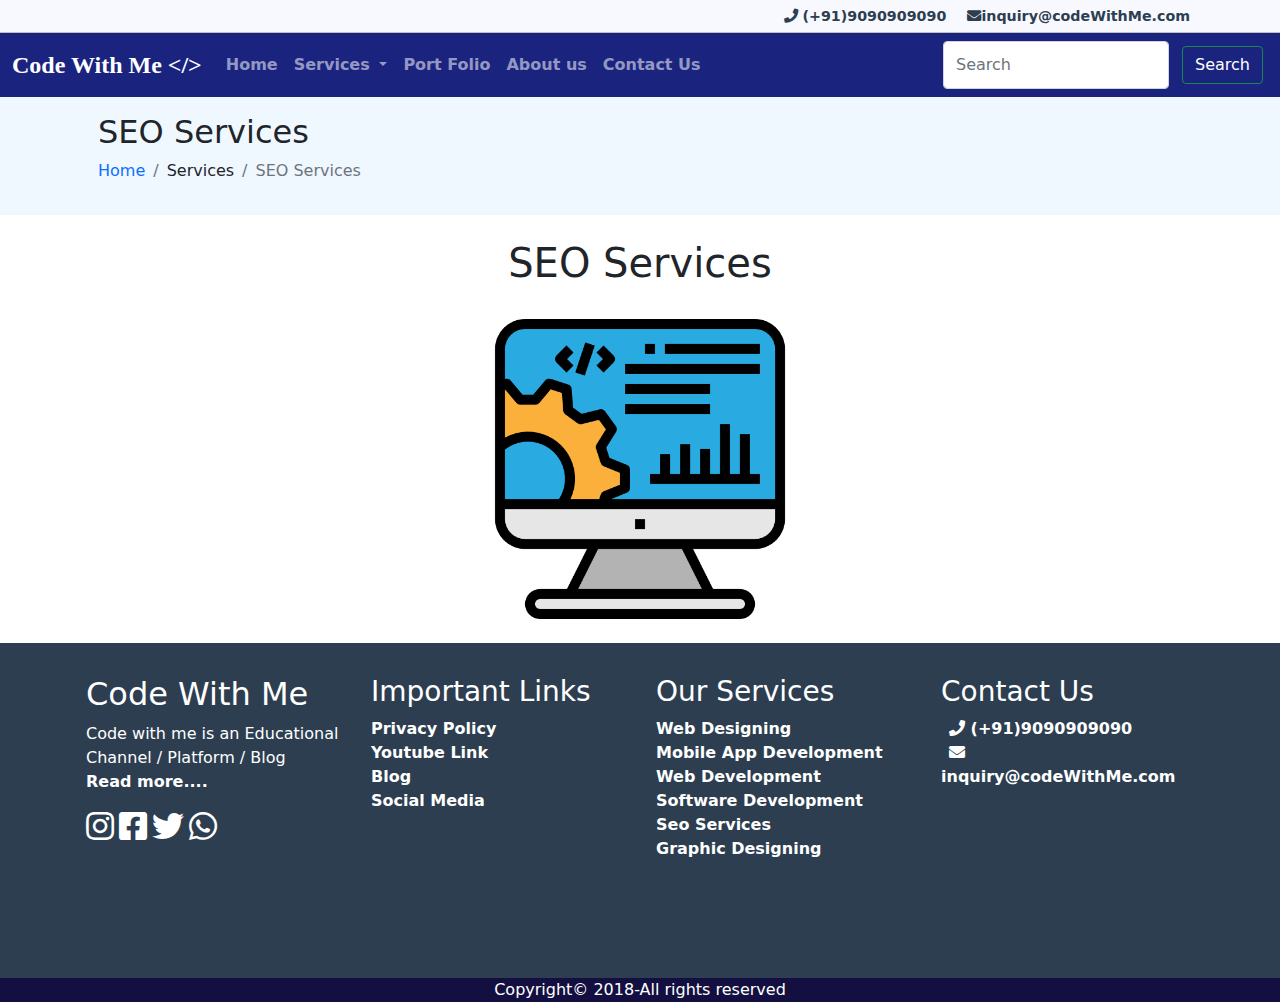
<file: seo-services.html>
<!doctype html>
<html lang="en">
  <head>
    <!-- Required meta tags -->
    <meta charset="utf-8">
    <meta name="viewport" content="width=device-width, initial-scale=1">
    
    <link rel="icon" type="image/png" href="images/programming-code-signs.png">

    <!-- Bootstrap CSS -->
    <link href="bootstrap/bootstrap.min.css", rel="stylesheet" >
    <link href="fontawesome-free-5.15.3-web/css/all.css", rel="stylesheet">
    <link href="css/style.css", rel="stylesheet">
    <title>Code With Me-Seo Services</title>
  </head>
  
  <body> 
      <header>
      <div class="p-1" id="topHeader">
       <div class = "container"  >
           <div class = "row ">
               <div class = "col-12  text-end" >
                   <a href="tel:9090909090" class="p-2"> <i class="fas fa-phone"></i> (+91)9090909090</a>
                   <a href="mailto:inquiry@codeWithMe.com" class="p-2"><i class="fas fa-envelope"></i>inquiry@codeWithMe.com</a>
               </div>
           </div>
       </div>
   </div>
   
       <nav class="navbar navbar-expand-lg navbar-dark " id="bottomHeader">
      <div class="container-fluid">
        <a class="navbar-brand" style="font-size: 1.5rem" href="index.html">Code With Me &lt;/&gt; </a>
        <button class="navbar-toggler" type="button" data-bs-toggle="collapse" data-bs-target="#navbarSupportedContent" aria-controls="navbarSupportedContent" aria-expanded="false" aria-label="Toggle navigation">
          <span class="navbar-toggler-icon"></span>
        </button>
        <div class="collapse navbar-collapse" id="navbarSupportedContent">
          <ul class="navbar-nav me-auto mb-2 mb-lg-0">
            <li class="nav-item">
              <a class="nav-link " aria-current="page" href="index.html">Home</a>
            </li>
            <li class="nav-item dropdown">
              <a class="nav-link dropdown-toggle" href="#" id="navbarDropdown" role="button" data-bs-toggle="dropdown" aria-expanded="false">
                Services
              </a>
              <ul class="dropdown-menu" aria-labelledby="navbarDropdown">
                <li><a class="dropdown-item" href="web-dev.html">Web Development</a></li>
                <li><a class="dropdown-item" href="web-designing.html">Web Designing</a></li>
                 <li><a class="dropdown-item active" href="seo-services.html">Seo Services</a></li>
                <li><a class="dropdown-item" href="app-dev.html">Mobile App Development</a></li>
                <li><a class="dropdown-item" href="software-dev.html">Software Development</a></li>
                <li><hr class="dropdown-divider"></li>
                <li><a class="dropdown-item" href="graphic%20designing.html">Graphic Designing</a></li>
              </ul>
            </li>
             <li class="nav-item">
              <a class="nav-link " href="Portfolio.html">Port Folio</a>
            </li>
            <li class="nav-item">
              <a class="nav-link " href="About_us.html">About us</a>
            </li>
            <li class="nav-item">
              <a class="nav-link" href="contact_us.html">Contact Us</a>
            </li>
          </ul>

          <form class="d-flex">
            <input class="form-control me-2" type="search" placeholder="Search" aria-label="Search">
            <button class="btn btn-outline-success" style="color: white" type="submit">Search </button>
          </form>
        </div>
      </div>
    </nav>
</header>
    
    <section id="breadCrumbs-section">
        <div class="container">
            <div class="row p-3">
                <div class="col-md-12">
                    <h2>SEO Services</h2>
                    <ol class="breadcrumb">
                        <li class="breadcrumb-item"><a style="text-decoration: none"href="index.html">
                            Home
                        </a></li>
                        <li class="breadcrumb-item ">
                          Services 
                        </li>
                        <li class="breadcrumb-item active">
                          SEO Services
                        </li>
                    </ol>
                </div>
            </div>
        </div>
    </section>
    
    <section id="temporary">
           <div class="container">
               <div class="row p-2">
                   <div class="col-md-12 pb-3 pt-3 text-center">
                       <h1>SEO Services</h1>
                       <br>
                       <img height="300"  src="images/seo.png">
                   </div>
               </div>
           </div>
       </section>
     
      <footer>
          <div id="topFooter" class="p-md-3 p-1">
              <div class="container">
                  <div class="row">
                      <div class = "col-md-3 p-3"> 
                      <h2>Code With Me</h2>
                      <p>Code with me is an Educational Channel / Platform / Blog <br> <a href="">Read more....</a></p>
                      <i class="fab fa-instagram fa-2x"></i>
                      <i class="fab fa-facebook-square fa-2x"></i>
                      <i class="fab fa-twitter fa-2x"></i>
                          <i class="fab fa-whatsapp fa-2x"></i>
                      </div>
                      <div class = "col-md-3 p-3"> 
                      <h3>Important Links</h3>
                      <p>
                          <a href="#">Privacy Policy</a><br>
                          <a href="#">Youtube Link</a><br>
                          <a href="#">Blog</a><br>
                          <a href="#">Social Media</a>
                      </p>
                      </div>
                      <div class = "col-md-3 p-3"> 
                      <h3>Our Services</h3>
                      <p>
                          <a href="#">Web Designing</a><br>
                          <a href="#">Mobile App Development </a><br>
                          <a href="#">Web Development</a><br>
                          <a href="#">Software Development</a><br>
                          <a href="#">Seo Services</a><br>
                          <a href="#">Graphic Designing</a>
                      </p>
                      </div>
                      <div class = "col-md-3 p-3"> 
                      <h3>Contact Us</h3>
                       <a href="tel:9090909090" class="p-2"> <i class="fas fa-phone"></i> (+91)9090909090</a><br>
                        <a href="mailto:inquiry@codeWithMe.com" class="p-2"><i class="fas fa-envelope"></i>inquiry@codeWithMe.com</a><br>
                        <div class="embed-responsive embed-responsive-16by9">
                             <iframe class="embed-responsive-item" src="https://www.google.com/maps/embed?pb=!1m18!1m12!1m3!1d3407.5123773468204!2d75.5574977!3d31.344837199999997!2m3!1f0!2f0!3f0!3m2!1i1024!2i768!4f13.1!3m3!1m2!1s0x391a5a9c00d46e6f%3A0x1df5c0851f0720fe!2sDAV%20Institute%20of%20Engineering%20and%20Technology!5e0!3m2!1sen!2sin!4v1621239276482!5m2!1sen!2sin"></iframe>
                        </div>
                      </div>
                  </div>
              </div>
          </div>
          
          <div id="bottomFooter" pt-1>
              <div class="row">
                  <div class="col-12">
                      Copyright&#169; 2018-All rights reserved
                  </div>
              </div>
          </div>
      </footer>
       
       
       
    <script src="bootstrap/popper.min.js"></script>
    <script src="bootstrap/bootstrap.min.js"></script>
  </body>
</html>
</file>
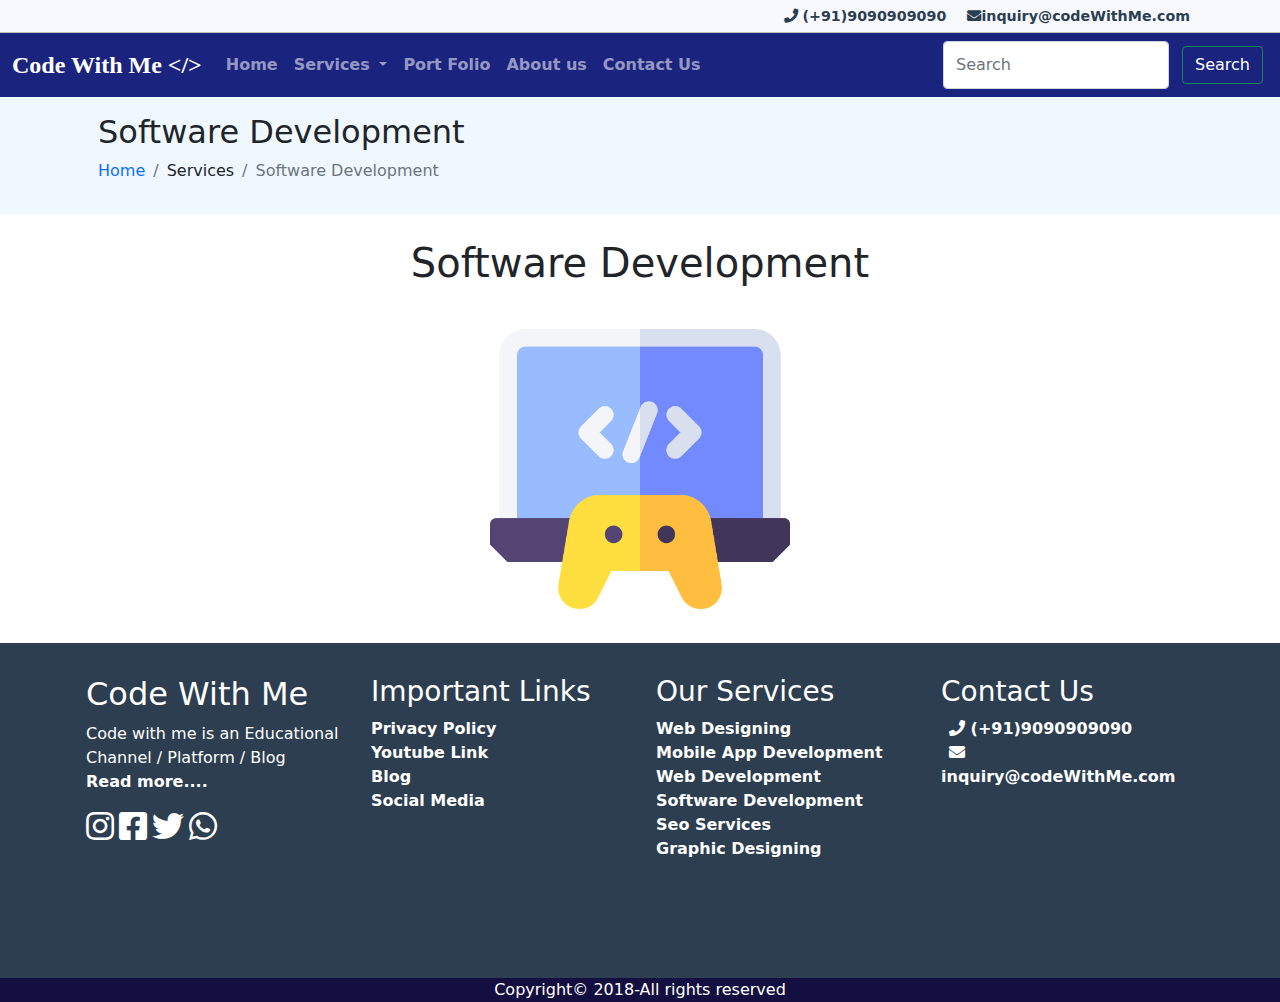
<file: software-dev.html>
<!doctype html>
<html lang="en">
  <head>
    <!-- Required meta tags -->
    <meta charset="utf-8">
    <meta name="viewport" content="width=device-width, initial-scale=1">
    
    <link rel="icon" type="image/png" href="images/programming-code-signs.png">

    <!-- Bootstrap CSS -->
    <link href="bootstrap/bootstrap.min.css", rel="stylesheet" >
    <link href="fontawesome-free-5.15.3-web/css/all.css", rel="stylesheet">
    <link href="css/style.css", rel="stylesheet">
    <title>Code With Me-Software Development</title>
  </head>
  
  <body> 
      <header>
      <div class="p-1" id="topHeader">
       <div class = "container"  >
           <div class = "row ">
               <div class = "col-12  text-end" >
                   <a href="tel:9090909090" class="p-2"> <i class="fas fa-phone"></i> (+91)9090909090</a>
                   <a href="mailto:inquiry@codeWithMe.com" class="p-2"><i class="fas fa-envelope"></i>inquiry@codeWithMe.com</a>
               </div>
           </div>
       </div>
   </div>
   
       <nav class="navbar navbar-expand-lg navbar-dark " id="bottomHeader">
      <div class="container-fluid">
        <a class="navbar-brand" style="font-size: 1.5rem" href="index.html">Code With Me &lt;/&gt; </a>
        <button class="navbar-toggler" type="button" data-bs-toggle="collapse" data-bs-target="#navbarSupportedContent" aria-controls="navbarSupportedContent" aria-expanded="false" aria-label="Toggle navigation">
          <span class="navbar-toggler-icon"></span>
        </button>
        <div class="collapse navbar-collapse" id="navbarSupportedContent">
          <ul class="navbar-nav me-auto mb-2 mb-lg-0">
            <li class="nav-item">
              <a class="nav-link " aria-current="page" href="index.html">Home</a>
            </li>
            <li class="nav-item dropdown">
              <a class="nav-link dropdown-toggle" href="#" id="navbarDropdown" role="button" data-bs-toggle="dropdown" aria-expanded="false">
                Services
              </a>
              <ul class="dropdown-menu" aria-labelledby="navbarDropdown">
                <li><a class="dropdown-item" href="web-dev.html">Web Development</a></li>
                <li><a class="dropdown-item" href="web-designing.html">Web Designing</a></li>
                 <li><a class="dropdown-item" href="seo-services.html">Seo Services</a></li>
                <li><a class="dropdown-item" href="app-dev.html">Mobile App Development</a></li>
                <li><a class="dropdown-item active" href="software-dev.html">Software Development</a></li>
                <li><hr class="dropdown-divider"></li>
                <li><a class="dropdown-item" href="graphic%20designing.html">Graphic Designing</a></li>
              </ul>
            </li>
             <li class="nav-item">
              <a class="nav-link " href="Portfolio.html">Port Folio</a>
            </li>
            <li class="nav-item">
              <a class="nav-link " href="About_us.html">About us</a>
            </li>
            <li class="nav-item">
              <a class="nav-link" href="contact_us.html">Contact Us</a>
            </li>
          </ul>

          <form class="d-flex">
            <input class="form-control me-2" type="search" placeholder="Search" aria-label="Search">
            <button class="btn btn-outline-success" style="color: white" type="submit">Search </button>
          </form>
        </div>
      </div>
    </nav>
</header>
    
    <section id="breadCrumbs-section">
        <div class="container">
            <div class="row p-3">
                <div class="col-md-12">
                    <h2>Software Development</h2>
                    <ol class="breadcrumb">
                        <li class="breadcrumb-item"><a style="text-decoration: none"href="index.html">
                            Home
                        </a></li>
                        <li class="breadcrumb-item ">
                          Services 
                        </li>
                        <li class="breadcrumb-item active">
                          Software Development
                        </li>
                    </ol>
                </div>
            </div>
        </div>
    </section>
    
    <section id="temporary">
           <div class="container">
               <div class="row p-2">
                   <div class="col-md-12 pb-3 pt-3 text-center">
                       <h1>Software Development</h1>
                       <br>
                       <img height="300"  src="images/coding.png">
                   </div>
               </div>
           </div>
       </section>
     
      <footer>
          <div id="topFooter" class="p-md-3 p-1">
              <div class="container">
                  <div class="row">
                      <div class = "col-md-3 p-3"> 
                      <h2>Code With Me</h2>
                      <p>Code with me is an Educational Channel / Platform / Blog <br> <a href="">Read more....</a></p>
                      <i class="fab fa-instagram fa-2x"></i>
                      <i class="fab fa-facebook-square fa-2x"></i>
                      <i class="fab fa-twitter fa-2x"></i>
                          <i class="fab fa-whatsapp fa-2x"></i>
                      </div>
                      <div class = "col-md-3 p-3"> 
                      <h3>Important Links</h3>
                      <p>
                          <a href="#">Privacy Policy</a><br>
                          <a href="#">Youtube Link</a><br>
                          <a href="#">Blog</a><br>
                          <a href="#">Social Media</a>
                      </p>
                      </div>
                      <div class = "col-md-3 p-3"> 
                      <h3>Our Services</h3>
                      <p>
                          <a href="#">Web Designing</a><br>
                          <a href="#">Mobile App Development </a><br>
                          <a href="#">Web Development</a><br>
                          <a href="#">Software Development</a><br>
                          <a href="#">Seo Services</a><br>
                          <a href="#">Graphic Designing</a>
                      </p>
                      </div>
                      <div class = "col-md-3 p-3"> 
                      <h3>Contact Us</h3>
                       <a href="tel:9090909090" class="p-2"> <i class="fas fa-phone"></i> (+91)9090909090</a><br>
                        <a href="mailto:inquiry@codeWithMe.com" class="p-2"><i class="fas fa-envelope"></i>inquiry@codeWithMe.com</a><br>
                        <div class="embed-responsive embed-responsive-16by9">
                             <iframe class="embed-responsive-item" src="https://www.google.com/maps/embed?pb=!1m18!1m12!1m3!1d3407.5123773468204!2d75.5574977!3d31.344837199999997!2m3!1f0!2f0!3f0!3m2!1i1024!2i768!4f13.1!3m3!1m2!1s0x391a5a9c00d46e6f%3A0x1df5c0851f0720fe!2sDAV%20Institute%20of%20Engineering%20and%20Technology!5e0!3m2!1sen!2sin!4v1621239276482!5m2!1sen!2sin"></iframe>
                        </div>
                      </div>
                  </div>
              </div>
          </div>
          
          <div id="bottomFooter" pt-1>
              <div class="row">
                  <div class="col-12">
                      Copyright&#169; 2018-All rights reserved
                  </div>
              </div>
          </div>
      </footer>
       
       
       
    <script src="bootstrap/popper.min.js"></script>
    <script src="bootstrap/bootstrap.min.js"></script>
  </body>
</html>
</file>
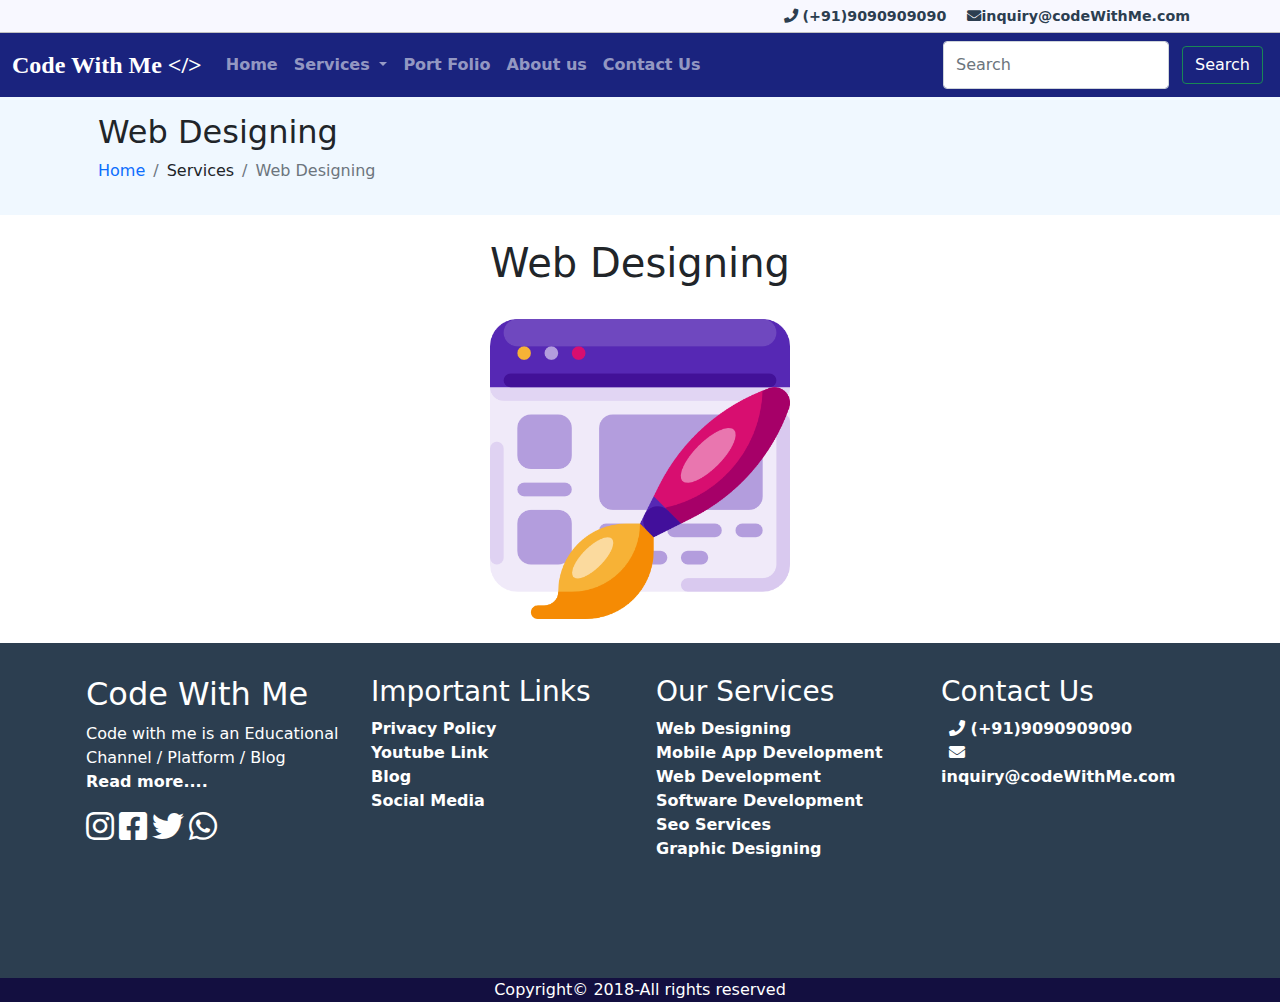
<file: web-designing.html>
<!doctype html>
<html lang="en">
  <head>
    <!-- Required meta tags -->
    <meta charset="utf-8">
    <meta name="viewport" content="width=device-width, initial-scale=1">
    
    <link rel="icon" type="image/png" href="images/programming-code-signs.png">

    <!-- Bootstrap CSS -->
    <link href="bootstrap/bootstrap.min.css", rel="stylesheet" >
    <link href="fontawesome-free-5.15.3-web/css/all.css", rel="stylesheet">
    <link href="css/style.css", rel="stylesheet">
    <title>Code With Me-Web Designing</title>
  </head>
  
  <body> 
      <header>
      <div class="p-1" id="topHeader">
       <div class = "container"  >
           <div class = "row ">
               <div class = "col-12  text-end" >
                   <a href="tel:9090909090" class="p-2"> <i class="fas fa-phone"></i> (+91)9090909090</a>
                   <a href="mailto:inquiry@codeWithMe.com" class="p-2"><i class="fas fa-envelope"></i>inquiry@codeWithMe.com</a>
               </div>
           </div>
       </div>
   </div>
   
       <nav class="navbar navbar-expand-lg navbar-dark " id="bottomHeader">
      <div class="container-fluid">
        <a class="navbar-brand" style="font-size: 1.5rem" href="index.html">Code With Me &lt;/&gt; </a>
        <button class="navbar-toggler" type="button" data-bs-toggle="collapse" data-bs-target="#navbarSupportedContent" aria-controls="navbarSupportedContent" aria-expanded="false" aria-label="Toggle navigation">
          <span class="navbar-toggler-icon"></span>
        </button>
        <div class="collapse navbar-collapse" id="navbarSupportedContent">
          <ul class="navbar-nav me-auto mb-2 mb-lg-0">
            <li class="nav-item">
              <a class="nav-link " aria-current="page" href="index.html">Home</a>
            </li>
            <li class="nav-item dropdown">
              <a class="nav-link dropdown-toggle" href="#" id="navbarDropdown" role="button" data-bs-toggle="dropdown" aria-expanded="false">
                Services
              </a>
              <ul class="dropdown-menu" aria-labelledby="navbarDropdown">
                <li><a class="dropdown-item " href="web-dev.html">Web Development</a></li>
                <li><a class="dropdown-item active" href="web-designing.html">Web Designing</a></li>
                 <li><a class="dropdown-item" href="seo-services.html">Seo Services</a></li>
                <li><a class="dropdown-item" href="app-dev.html">Mobile App Development</a></li>
                <li><a class="dropdown-item" href="software-dev.html">Software Development</a></li>
                <li><hr class="dropdown-divider"></li>
                <li><a class="dropdown-item" href="graphic%20designing.html">Graphic Designing</a></li>
              </ul>
            </li>
             <li class="nav-item">
              <a class="nav-link " href="Portfolio.html">Port Folio</a>
            </li>
            <li class="nav-item">
              <a class="nav-link " href="About_us.html">About us</a>
            </li>
            <li class="nav-item">
              <a class="nav-link" href="contact_us.html">Contact Us</a>
            </li>
          </ul>

          <form class="d-flex">
            <input class="form-control me-2" type="search" placeholder="Search" aria-label="Search">
            <button class="btn btn-outline-success" style="color: white" type="submit">Search </button>
          </form>
        </div>
      </div>
    </nav>
</header>
    
    <section id="breadCrumbs-section">
        <div class="container">
            <div class="row p-3">
                <div class="col-md-12">
                    <h2>Web Designing</h2>
                    <ol class="breadcrumb">
                        <li class="breadcrumb-item"><a style="text-decoration: none"href="index.html">
                            Home
                        </a></li>
                        <li class="breadcrumb-item ">
                          Services 
                        </li>
                        <li class="breadcrumb-item active">
                          Web Designing
                        </li>
                    </ol>
                </div>
            </div>
        </div>
    </section>
    
    <section id="temporary">
           <div class="container">
               <div class="row p-2">
                   <div class="col-md-12 pb-3 pt-3 text-center">
                       <h1>Web Designing</h1>
                       <br>
                       <img height="300"  src="images/web-design.png">
                   </div>
               </div>
           </div>
       </section>
     
      <footer>
          <div id="topFooter" class="p-md-3 p-1">
              <div class="container">
                  <div class="row">
                      <div class = "col-md-3 p-3"> 
                      <h2>Code With Me</h2>
                      <p>Code with me is an Educational Channel / Platform / Blog <br> <a href="">Read more....</a></p>
                      <i class="fab fa-instagram fa-2x"></i>
                      <i class="fab fa-facebook-square fa-2x"></i>
                      <i class="fab fa-twitter fa-2x"></i>
                          <i class="fab fa-whatsapp fa-2x"></i>
                      </div>
                      <div class = "col-md-3 p-3"> 
                      <h3>Important Links</h3>
                      <p>
                          <a href="#">Privacy Policy</a><br>
                          <a href="#">Youtube Link</a><br>
                          <a href="#">Blog</a><br>
                          <a href="#">Social Media</a>
                      </p>
                      </div>
                      <div class = "col-md-3 p-3"> 
                      <h3>Our Services</h3>
                      <p>
                          <a href="#">Web Designing</a><br>
                          <a href="#">Mobile App Development </a><br>
                          <a href="#">Web Development</a><br>
                          <a href="#">Software Development</a><br>
                          <a href="#">Seo Services</a><br>
                          <a href="#">Graphic Designing</a>
                      </p>
                      </div>
                      <div class = "col-md-3 p-3"> 
                      <h3>Contact Us</h3>
                       <a href="tel:9090909090" class="p-2"> <i class="fas fa-phone"></i> (+91)9090909090</a><br>
                        <a href="mailto:inquiry@codeWithMe.com" class="p-2"><i class="fas fa-envelope"></i>inquiry@codeWithMe.com</a><br>
                        <div class="embed-responsive embed-responsive-16by9">
                             <iframe class="embed-responsive-item" src="https://www.google.com/maps/embed?pb=!1m18!1m12!1m3!1d3407.5123773468204!2d75.5574977!3d31.344837199999997!2m3!1f0!2f0!3f0!3m2!1i1024!2i768!4f13.1!3m3!1m2!1s0x391a5a9c00d46e6f%3A0x1df5c0851f0720fe!2sDAV%20Institute%20of%20Engineering%20and%20Technology!5e0!3m2!1sen!2sin!4v1621239276482!5m2!1sen!2sin"></iframe>
                        </div>
                      </div>
                  </div>
              </div>
          </div>
          
          <div id="bottomFooter" pt-1>
              <div class="row">
                  <div class="col-12">
                      Copyright&#169; 2018-All rights reserved
                  </div>
              </div>
          </div>
      </footer>
       
       
       
    <script src="bootstrap/popper.min.js"></script>
    <script src="bootstrap/bootstrap.min.js"></script>
  </body>
</html>
</file>
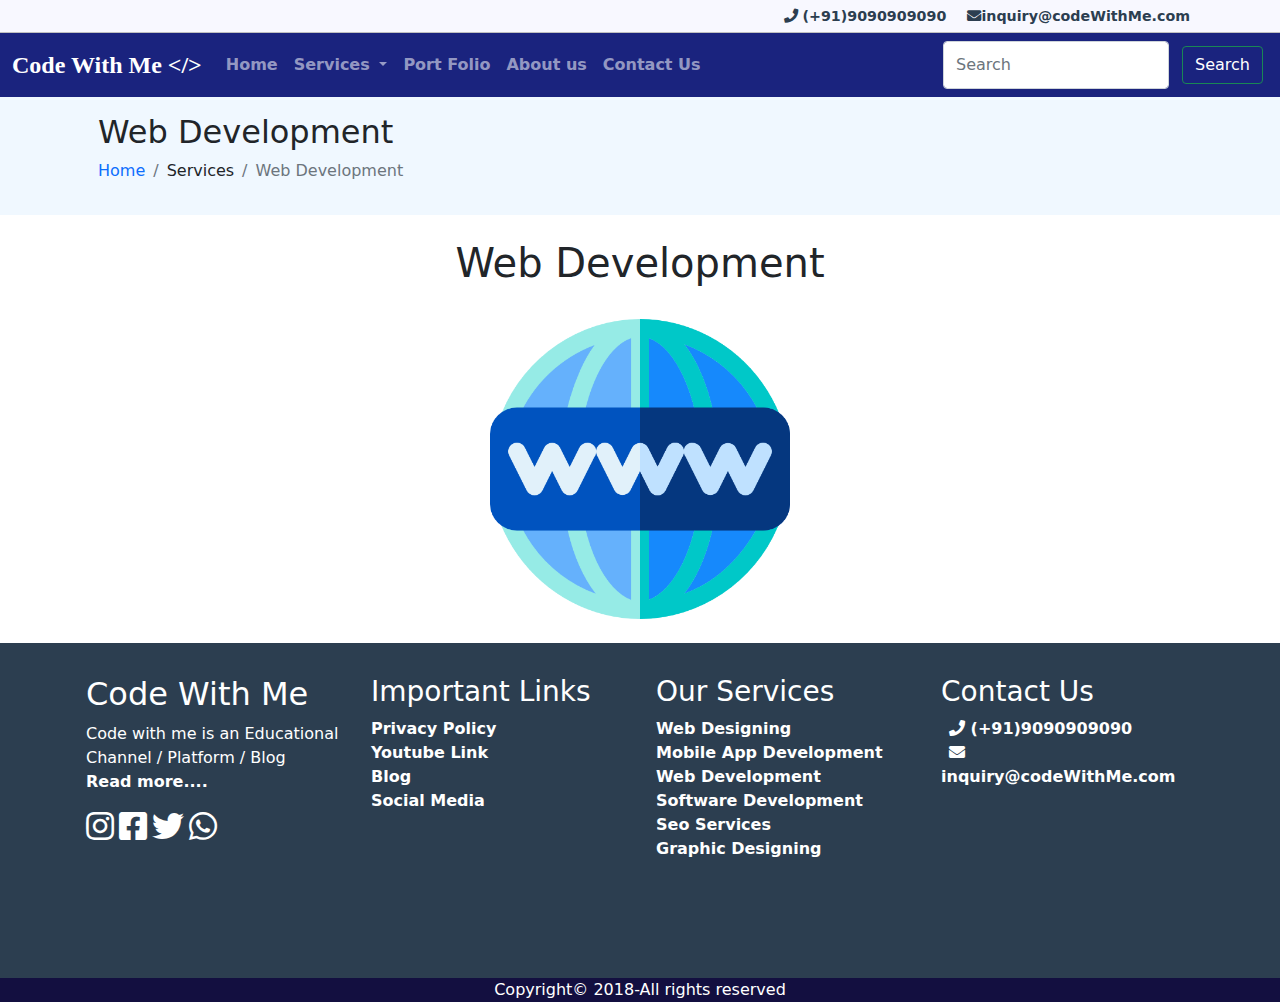
<file: web-dev.html>
<!doctype html>
<html lang="en">
  <head>
    <!-- Required meta tags -->
    <meta charset="utf-8">
    <meta name="viewport" content="width=device-width, initial-scale=1">
    
    <link rel="icon" type="image/png" href="images/programming-code-signs.png">

    <!-- Bootstrap CSS -->
    <link href="bootstrap/bootstrap.min.css", rel="stylesheet" >
    <link href="fontawesome-free-5.15.3-web/css/all.css", rel="stylesheet">
    <link href="css/style.css", rel="stylesheet">
    <title>Code With Me-Web Development</title>
  </head>
  
  <body> 
      <header>
      <div class="p-1" id="topHeader">
       <div class = "container"  >
           <div class = "row ">
               <div class = "col-12  text-end" >
                   <a href="tel:9090909090" class="p-2"> <i class="fas fa-phone"></i> (+91)9090909090</a>
                   <a href="mailto:inquiry@codeWithMe.com" class="p-2"><i class="fas fa-envelope"></i>inquiry@codeWithMe.com</a>
               </div>
           </div>
       </div>
   </div>
   
       <nav class="navbar navbar-expand-lg navbar-dark " id="bottomHeader">
      <div class="container-fluid">
        <a class="navbar-brand" style="font-size: 1.5rem" href="index.html">Code With Me &lt;/&gt; </a>
        <button class="navbar-toggler" type="button" data-bs-toggle="collapse" data-bs-target="#navbarSupportedContent" aria-controls="navbarSupportedContent" aria-expanded="false" aria-label="Toggle navigation">
          <span class="navbar-toggler-icon"></span>
        </button>
        <div class="collapse navbar-collapse" id="navbarSupportedContent">
          <ul class="navbar-nav me-auto mb-2 mb-lg-0">
            <li class="nav-item">
              <a class="nav-link " aria-current="page" href="index.html">Home</a>
            </li>
            <li class="nav-item dropdown">
              <a class="nav-link dropdown-toggle" href="#" id="navbarDropdown" role="button" data-bs-toggle="dropdown" aria-expanded="false">
                Services
              </a>
              <ul class="dropdown-menu" aria-labelledby="navbarDropdown">
                <li><a class="dropdown-item active" href="web-dev.html">Web Development</a></li>
                <li><a class="dropdown-item" href="web-designing.html">Web Designing</a></li>
                 <li><a class="dropdown-item" href="seo-services.html">Seo Services</a></li>
                <li><a class="dropdown-item" href="app-dev.html">Mobile App Development</a></li>
                <li><a class="dropdown-item" href="software-dev.html">Software Development</a></li>
                <li><hr class="dropdown-divider"></li>
                <li><a class="dropdown-item" href="graphic%20designing.html">Graphic Designing</a></li>
              </ul>
            </li>
             <li class="nav-item">
              <a class="nav-link " href="Portfolio.html">Port Folio</a>
            </li>
            <li class="nav-item">
              <a class="nav-link " href="About_us.html">About us</a>
            </li>
            <li class="nav-item">
              <a class="nav-link" href="contact_us.html">Contact Us</a>
            </li>
          </ul>

          <form class="d-flex">
            <input class="form-control me-2" type="search" placeholder="Search" aria-label="Search">
            <button class="btn btn-outline-success" style="color: white" type="submit">Search </button>
          </form>
        </div>
      </div>
    </nav>
</header>
    
    <section id="breadCrumbs-section">
        <div class="container">
            <div class="row p-3">
                <div class="col-md-12">
                    <h2>Web Development</h2>
                    <ol class="breadcrumb">
                        <li class="breadcrumb-item"><a style="text-decoration: none"href="index.html">
                            Home
                        </a></li>
                        <li class="breadcrumb-item ">
                          Services 
                        </li>
                        <li class="breadcrumb-item active">
                          Web Development
                        </li>
                    </ol>
                </div>
            </div>
        </div>
    </section>
    
    <section id="temporary">
           <div class="container">
               <div class="row p-2">
                   <div class="col-md-12 pb-3 pt-3 text-center">
                       <h1>Web Development</h1>
                       <br>
                       <img height="300"  src="images/world-wide-web.png">
                   </div>
               </div>
           </div>
       </section>
     
      <footer>
          <div id="topFooter" class="p-md-3 p-1">
              <div class="container">
                  <div class="row">
                      <div class = "col-md-3 p-3"> 
                      <h2>Code With Me</h2>
                      <p>Code with me is an Educational Channel / Platform / Blog <br> <a href="">Read more....</a></p>
                      <i class="fab fa-instagram fa-2x"></i>
                      <i class="fab fa-facebook-square fa-2x"></i>
                      <i class="fab fa-twitter fa-2x"></i>
                          <i class="fab fa-whatsapp fa-2x"></i>
                      </div>
                      <div class = "col-md-3 p-3"> 
                      <h3>Important Links</h3>
                      <p>
                          <a href="#">Privacy Policy</a><br>
                          <a href="#">Youtube Link</a><br>
                          <a href="#">Blog</a><br>
                          <a href="#">Social Media</a>
                      </p>
                      </div>
                      <div class = "col-md-3 p-3"> 
                      <h3>Our Services</h3>
                      <p>
                          <a href="#">Web Designing</a><br>
                          <a href="#">Mobile App Development </a><br>
                          <a href="#">Web Development</a><br>
                          <a href="#">Software Development</a><br>
                          <a href="#">Seo Services</a><br>
                          <a href="#">Graphic Designing</a>
                      </p>
                      </div>
                      <div class = "col-md-3 p-3"> 
                      <h3>Contact Us</h3>
                       <a href="tel:9090909090" class="p-2"> <i class="fas fa-phone"></i> (+91)9090909090</a><br>
                        <a href="mailto:inquiry@codeWithMe.com" class="p-2"><i class="fas fa-envelope"></i>inquiry@codeWithMe.com</a><br>
                        <div class="embed-responsive embed-responsive-16by9">
                             <iframe class="embed-responsive-item" src="https://www.google.com/maps/embed?pb=!1m18!1m12!1m3!1d3407.5123773468204!2d75.5574977!3d31.344837199999997!2m3!1f0!2f0!3f0!3m2!1i1024!2i768!4f13.1!3m3!1m2!1s0x391a5a9c00d46e6f%3A0x1df5c0851f0720fe!2sDAV%20Institute%20of%20Engineering%20and%20Technology!5e0!3m2!1sen!2sin!4v1621239276482!5m2!1sen!2sin"></iframe>
                        </div>
                      </div>
                  </div>
              </div>
          </div>
          
          <div id="bottomFooter" pt-1>
              <div class="row">
                  <div class="col-12">
                      Copyright&#169; 2018-All rights reserved
                  </div>
              </div>
          </div>
      </footer>
       
       
       
    <script src="bootstrap/popper.min.js"></script>
    <script src="bootstrap/bootstrap.min.js"></script>
  </body>
</html>
</file>
<file: css/style.css>
.myrows{
    border: 3px solid green;
}

.mycols{
    border: 3px solid red;
}
#topHeader{
    background-color: ghostwhite;
    border-bottom: 1px solid silver;
}
.navbar{
    background-color: #1A237E;
}
#topHeader a{
    text-decoration: none;
    color: #2c3e50;
    font-size: 0.89rem;
    font-weight: 600;
}
.navbar-brand{
    font-family:cursive;
}
#bottomHeader a{
    font-weight: 600;
}
#topFooter{
    background-color: #2c3e50;
    color: white;
    
}
#topFooter a{
    color: white;
    font-weight: 600;
    text-decoration: none;
}
#bottomFooter{
    color: white;
    background-color: #130f40;
    text-align: center;
}
.map-responsive{
    overflow:hidden;
    padding-bottom:30.25%;
    position:relative;
    height:0;
}
.map-responsive iframe{
    left:0;
    top:0;
    height:100%;
    width:100%;
    position:absolute;
}
#section-a{
    background-color: #3F51B5;
    color: white;
}
#section-a a{
    color: white
}
.btn{
    background-color: #1A237E;
    color: white;
    margin: 5px
}
#section-c{
    background-color: #3F51B5;
    color: white;
    align-content: center;
}
#section-e{
    background-color: #3F51B5;
    color: white;
    padding: 5px;
}

#section-e input{
    border-radius: 20px 20px 20px 20px;
    border-color: white;
    align-content: center;
}
#section-e button{
    border-radius: 20px 20px 20px 20px;
    border-color: white;
    align-content: center;
}
#breadCrumbs-section{
    background-color: aliceblue;
}
#portfolio-a p{
    font-family: cursive;
}
</file>
